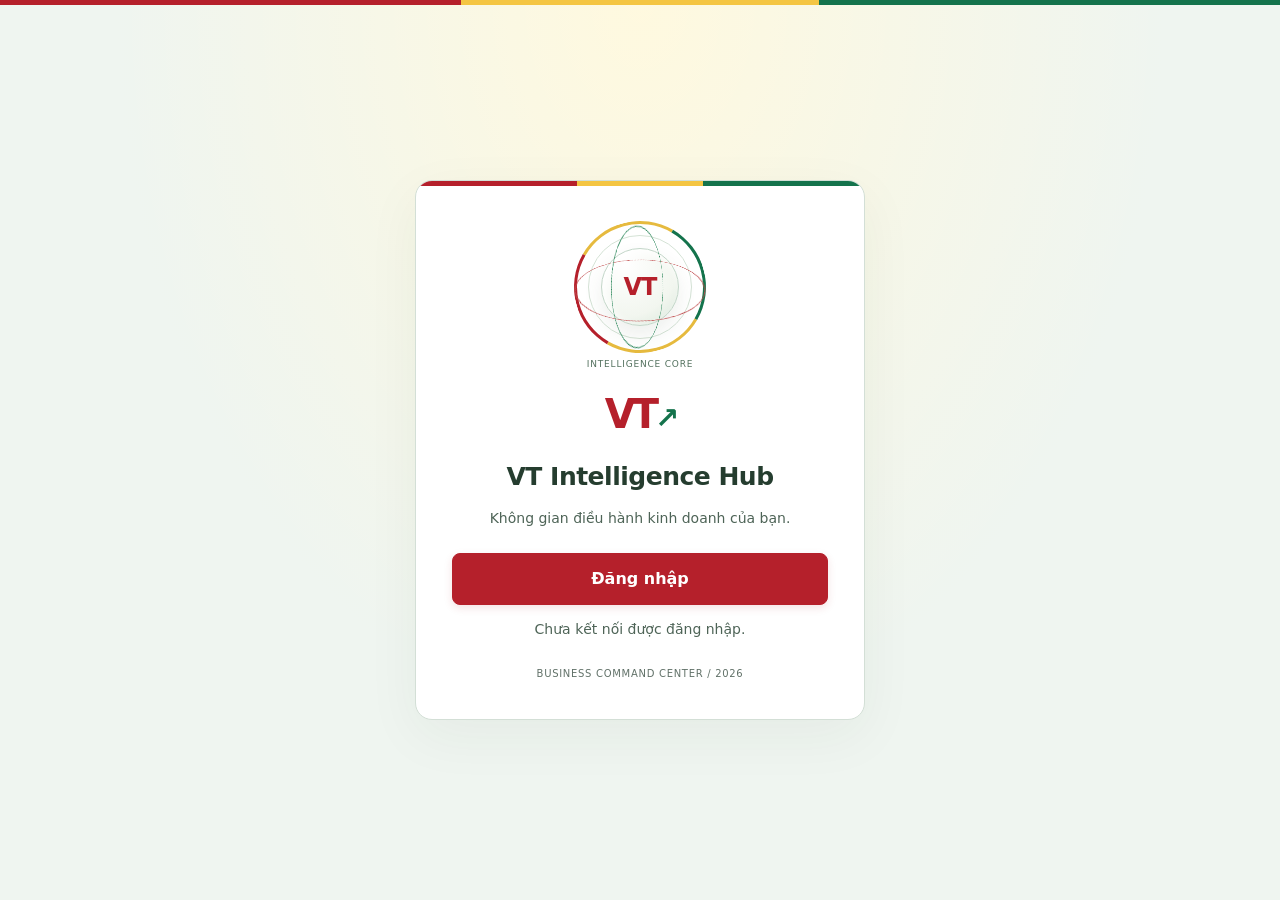
<file: index.html>
<!doctype html>
<html lang="vi">
<head>
<script src="entry.js?v=hub3-1"></script>
<meta charset="utf-8">
<meta name="viewport" content="width=device-width,initial-scale=1">
<title>Việt Tuấn · Theo dõi quà tặng và du lịch</title>

<style>
:root{
  font-family:Inter,"Segoe UI",Arial,sans-serif;
  color:#213329;
  background:#f5f6f2;
  font-size:14px
}
*{box-sizing:border-box}
body{margin:0}
button,input,select{font:inherit}
button{
  cursor:pointer;
  border:1px solid #d8e0d8;
  background:white;
  color:#344d3d;
  padding:11px 16px;
  border-radius:9px
}
button:hover{background:#edf2ea}
button:disabled{opacity:.5;cursor:wait}
.primary{background:#285940;border-color:#285940;color:#fff}
.primary:hover{background:#1a422d}

header{
  background:#fff;
  border-bottom:1px solid #e0e5dd;
  padding:22px max(24px,calc((100% - 1200px)/2));
  display:flex;
  align-items:center;
  justify-content:space-between;
  gap:16px
}
.brand{
  display:flex;
  align-items:center;
  gap:12px;
  font-weight:800;
  letter-spacing:1px
}
.monogram{
  background:#285940;
  color:white;
  border-radius:10px;
  padding:13px;
  font-size:20px
}
.sub{
  font-size:11px;
  color:#7f8b7d;
  letter-spacing:.8px;
  font-weight:500;
  margin-top:4px
}
.actions{display:flex;gap:8px;flex-wrap:wrap}
main{max-width:1248px;margin:auto;padding:28px 24px}
h1{
  font-size:36px;
  letter-spacing:-1.3px;
  font-weight:700;
  margin:15px 0
}
h2{font-size:18px;margin:0 0 14px}
p{line-height:1.7}
.hero{
  background:#e9efdf;
  border:1px solid #dbe5cf;
  border-radius:18px;
  padding:32px 36px;
  display:flex;
  justify-content:space-between;
  align-items:center
}
.eyebrow{
  color:#688156;
  font-weight:700;
  font-size:11px;
  letter-spacing:1.8px
}
.hero p{color:#73816b;margin:0}
.date{font:76px Georgia,serif;color:#48633d;line-height:1}
.date small{
  display:block;
  font:12px "Segoe UI";
  letter-spacing:2px;
  margin-top:14px;
  text-align:right
}
.stats{
  display:grid;
  grid-template-columns:repeat(4,1fr);
  gap:16px;
  margin:23px 0
}
.stat{
  border:1px solid #e2e6df;
  background:white;
  border-radius:13px;
  padding:22px
}
.stat span{color:#84907f;font-size:12px}
.stat strong{display:block;font-size:27px;margin:13px 0}
.note{
  background:#fff8e9;
  border:1px solid #eee1bd;
  color:#90763b;
  border-radius:10px;
  padding:13px 17px;
  font-size:12px;
  line-height:1.7;
  margin:18px 0
}
.toolbar{
  display:flex;
  gap:10px;
  align-items:center;
  margin:24px 0 18px;
  flex-wrap:wrap
}
input,select{
  border:1px solid #d7dfd3;
  background:white;
  border-radius:8px;
  padding:11px;
  color:#344d3d
}
input[type=search]{flex:1;min-width:180px}
.tour-panel{background:#fff;border:1px solid #dfe6d8;border-radius:15px;padding:23px;margin:22px 0}.tour-panel h2{margin-bottom:8px}.tour-grid{display:grid;grid-template-columns:repeat(2,minmax(0,1fr));gap:12px;margin-top:13px}.tour-box{background:#f4f8f1;border-radius:11px;padding:14px}.tour-box b{display:block;margin:7px 0}.tour-detail{margin-top:18px;padding-top:14px;border-top:1px solid #edf0e7}.tour-detail strong{color:#285940}.tour-meter{height:8px;border-radius:20px;background:#e7eee4;overflow:hidden;margin:8px 0}.tour-meter div{height:100%;background:#3c7754}.tour-small{font-size:12px;color:#677866;line-height:1.6}@media(max-width:650px){.tour-grid{grid-template-columns:1fr}}
.cards{
  display:grid;
  grid-template-columns:repeat(3,minmax(0,1fr));
  gap:18px
}
.card{
  background:white;
  border:1px solid #e0e6da;
  border-radius:15px;
  padding:24px;
  animation:appear .4s ease
}
.card.vip{
  border-color:#dbc68b;
  background:linear-gradient(140deg,#fffdf7,#fff)
}
.row{
  display:flex;
  justify-content:space-between;
  align-items:center;
  gap:12px
}
.name{font-weight:700;font-size:16px;line-height:1.5}
.badge{
  display:inline-block;
  background:#edf2e9;
  color:#607653;
  font-size:10px;
  letter-spacing:.4px;
  padding:5px 9px;
  border-radius:6px;
  white-space:nowrap
}
.vip .badge{background:#f6edcf;color:#a27d27}
.money{
  font-size:28px;
  font-weight:700;
  letter-spacing:-.7px;
  margin:24px 0 5px;
  font-variant-numeric:tabular-nums
}
.muted{color:#8a9484;font-size:12px}
.track{
  height:12px;
  background:#eef2e9;
  border-radius:30px;
  overflow:hidden;
  margin:13px 0;
  position:relative
}
.fill{
  height:100%;
  width:0;
  min-width:0;
  background:linear-gradient(90deg,#6e9958,#2d6545);
  border-radius:30px;
  transition:width 1.1s cubic-bezier(.18,.75,.25,1);
  position:relative;
  overflow:hidden
}
.vip .fill{background:linear-gradient(90deg,#d5b464,#b68d37)}
.fill:after{
  content:"";
  position:absolute;
  inset:0;
  width:50%;
  background:linear-gradient(90deg,transparent,#ffffff50,transparent);
  animation:shine 2.4s linear infinite
}
.next{font-size:12px;line-height:1.7;color:#697a5d;min-height:42px}
.milestones{
  margin:18px 0 0;
  border-top:1px solid #edf0e7;
  padding-top:12px
}
.milestone{
  display:flex;
  gap:8px;
  align-items:flex-start;
  font-size:11px;
  color:#929b8b;
  padding:7px 0;
  line-height:1.5
}
.dot{
  width:14px;
  height:14px;
  border:1px solid #d7dfcf;
  border-radius:50%;
  flex-shrink:0;
  margin-top:2px;
  text-align:center;
  font-size:9px
}
.milestone.met{color:#3c7148}
.met .dot{background:#4a7e50;border-color:#4a7e50;color:white}
.empty{
  grid-column:1/-1;
  padding:70px 25px;
  text-align:center;
  border:1px dashed #cfdac4;
  border-radius:15px;
  color:#7b8a6f
}
.empty h2{color:#45603b}
details{
  background:white;
  border:1px solid #e1e6db;
  border-radius:12px;
  padding:20px;
  margin-top:23px
}
summary{cursor:pointer;font-weight:600}
details p{color:#7b886f;font-size:12px}
.tablewrap{overflow:auto;margin-top:15px}
table{width:100%;border-collapse:collapse;text-align:left;font-size:12px}
td,th{padding:12px;border-bottom:1px solid #edf0e7;vertical-align:top}
th{color:#7d8e72;white-space:nowrap}
td small{display:block;margin-top:5px;color:#95a18c}
td button{font-size:11px;padding:5px 9px}
dialog{
  border:1px solid #dbe2d3;
  border-radius:16px;
  padding:28px;
  max-width:650px;
  width:calc(100% - 32px);
  max-height:90vh
}
dialog::backdrop{background:#1b302866;backdrop-filter:blur(3px)}
.form{
  display:grid;
  grid-template-columns:1fr 1fr;
  gap:16px;
  margin:22px 0
}
label{display:grid;gap:8px;font-size:12px;color:#778a6c}
.full{grid-column:1/-1}
.check{display:flex;gap:10px;align-items:center}
.check input{width:17px;height:17px}
#message:not(:empty){
  background:#e5efdd;
  padding:13px 18px;
  border-radius:9px;
  margin-bottom:18px;
  color:#446b35
}
#message.error{background:#fbe9e1;color:#9b4b34}
.upload{
  border:1px dashed #c2cfb6;
  border-radius:12px;
  padding:22px;
  background:#f7faf4;
  margin:20px 0
}
.upload input{max-width:100%}
.loader{
  height:5px;
  background:#edf2e7;
  border-radius:6px;
  overflow:hidden;
  margin:14px 0
}
.loader span{
  display:block;
  width:40%;
  height:100%;
  background:#6b9154;
  animation:loading 1s ease-in-out infinite
}
footer{color:#8c9783;font-size:11px;text-align:center;padding:28px}
button:focus-visible,
input:focus-visible,
select:focus-visible,
summary:focus-visible{
  outline:3px solid #b1c198;
  outline-offset:3px
}
[hidden]{display:none!important}
@keyframes shine{from{left:-60%}to{left:120%}}
@keyframes loading{
  from{transform:translateX(-100%)}
  to{transform:translateX(350%)}
}
@keyframes appear{
  from{opacity:0;transform:translateY(8px)}
  to{opacity:1;transform:translateY(0)}
}
@media(max-width:1000px){
  .cards{grid-template-columns:repeat(2,minmax(0,1fr))}
  .stats{grid-template-columns:repeat(2,1fr)}
}
@media(max-width:650px){
  header{align-items:flex-start;flex-direction:column;padding:18px}
  .hero{padding:24px}
  .date{display:none}
  h1{font-size:28px}
  .cards{grid-template-columns:1fr}
  main{padding:20px 16px}
  .stats{gap:10px}
  .stat{padding:17px}
  .stat strong{font-size:22px}
  .form{grid-template-columns:1fr}
  .full{grid-column:1}
  .toolbar button{flex:1}
  .card{padding:22px}
}
@media(prefers-reduced-motion:reduce){
  *,*:after{animation:none!important;transition:none!important}
}

/* Giao diện thu gọn: ưu tiên khu vực theo dõi chính */
header{padding:10px max(16px,calc((100% - 1200px)/2));gap:10px}
.monogram{padding:8px 10px;font-size:15px;border-radius:7px}
.brand{gap:9px;font-size:13px}.sub{font-size:9px;margin-top:2px}
.actions{gap:6px}.actions button{padding:7px 10px;font-size:12px}
main{padding:12px 18px}h1{font-size:22px;letter-spacing:-.5px;margin:4px 0 3px}
.hero{padding:12px 18px;border-radius:11px;min-height:0}
.hero p{font-size:11px;line-height:1.4}.eyebrow{font-size:9px;letter-spacing:1px}
.date{display:none}
.toolbar{margin:10px 0;gap:8px}.toolbar p{margin:2px 0;line-height:1.4}
.toolbar button,.toolbar input,.toolbar select{padding:8px 10px;font-size:12px}
.stats{margin:10px 0;gap:9px}.stat{padding:12px;border-radius:9px}
.stat strong{font-size:19px;margin:5px 0}.stat span{font-size:11px}
.tour-panel{padding:12px 14px;margin:10px 0;border-radius:10px}
.tour-panel h2{font-size:15px;margin-bottom:4px}.tour-panel p{margin:4px 0;line-height:1.4}
.tour-grid{gap:9px;margin-top:8px}.tour-box{padding:9px}.tour-box b{margin:3px 0}
.note{padding:8px 12px;margin:10px 0;font-size:11px;line-height:1.5}
.cards{gap:12px}.card{padding:15px}.money{font-size:22px;margin:12px 0 4px}
@media(max-width:650px){
 header{padding:9px 12px;gap:8px}.actions{width:100%;justify-content:space-between}
 .actions button{padding:7px 8px;font-size:11px}
 main{padding:10px}.hero{padding:12px}.hero h1{font-size:20px}
 .stats{grid-template-columns:repeat(2,minmax(0,1fr));gap:7px}
 .stat{padding:10px}.stat strong{font-size:17px}
 .tour-grid{grid-template-columns:1fr}
}

/* Bố cục gọn, ưu tiên danh sách đại lý */
header{position:relative;padding-top:8px;padding-bottom:8px}
.tools-menu{margin:0;padding:0;border:0;background:transparent}
.tools-menu>summary{font-size:12px;padding:8px 11px;border:1px solid #d8e0d8;border-radius:8px;list-style:none}
.tools-menu>summary::after{content:' ▾'}
.tools-content{position:absolute;right:16px;top:calc(100% + 4px);width:min(460px,calc(100vw - 32px));background:white;border:1px solid #d8e0d8;box-shadow:0 10px 30px #21332922;border-radius:12px;padding:15px;z-index:20}
.tools-content .toolbar{align-items:flex-start;flex-wrap:wrap}.tools-content p{font-size:11px}
.hero{padding:9px 14px}.hero .eyebrow{display:none}.hero h1{font-size:20px}.hero p{font-size:11px}
.program-overview{margin:9px 0;padding:11px 14px;background:#fff;border:1px solid #dce4d7;border-radius:10px}
.program-overview>summary{font-size:12px}.program-overview>h2{font-size:15px}
.dealer-toolbar{display:flex;flex-wrap:wrap}.dealer-toolbar input{flex:1;min-width:170px}
.cards{display:grid;grid-template-columns:1fr;gap:8px}
details.dealer-card{padding:0;margin:0;border-radius:10px;overflow:hidden;background:white}
.dealer-summary{display:flex;align-items:center;gap:12px;padding:13px 16px;list-style:none;cursor:pointer}
.dealer-summary::-webkit-details-marker{display:none}
.dealer-number{display:grid;place-items:center;flex:none;width:29px;height:29px;border-radius:8px;background:#eaf0e4;color:#48633d;font-size:12px}
.dealer-heading{flex:1;min-width:0}.dealer-heading>b{font-size:14px}.dealer-totals{display:block;font-size:11px;color:#778a6c;font-weight:400;line-height:1.7;margin-top:3px}
.dealer-toggle{font-size:11px;color:#48633d;white-space:nowrap;padding:6px 9px;background:#f1f5ed;border-radius:6px}
.dealer-toggle:after{content:'Mở rộng ＋'}.dealer-card[open]>.dealer-summary .dealer-toggle:after{content:'Rút gọn −'}
.dealer-card[open]>.dealer-summary{border-bottom:1px solid #e4eadd;background:#f8faf5}
.dealer-body{padding:16px;display:grid;grid-template-columns:repeat(3,minmax(0,1fr));gap:0 20px}
.dealer-body>.row:first-child{grid-column:1/-1;margin-bottom:8px}
.dealer-body>h3,.dealer-body>.money,.dealer-body>.muted,.dealer-body>.track,.dealer-body>.next,.dealer-body>.milestones{grid-column:1}
.dealer-body>.tour-detail{grid-column:2;grid-row:2/9;margin-top:0}
.dealer-body>.tour-detail:last-child{grid-column:3}
.dealer-body h3{font-size:13px;margin:6px 0}
@media(max-width:750px){.dealer-body{display:block}.dealer-body>.tour-detail{margin-top:16px}.dealer-summary{padding:11px;gap:8px}.dealer-totals{font-size:10px}.dealer-toggle{font-size:10px;padding:5px}.tools-content{right:10px}header{flex-direction:row;align-items:center}.sub{display:none}}
</style>
</head>

<body>
<section aria-label="VT Intelligence Hub" style="background:linear-gradient(110deg,#10283f,#21695f);color:white;padding:24px max(24px,calc((100% - 1200px)/2));display:flex;gap:18px;align-items:center;justify-content:space-between;flex-wrap:wrap"><div><div style="font-size:11px;letter-spacing:2px;color:#8de1cb">VIỆT TUẤN · BUSINESS INTELLIGENCE</div><h2 style="margin:8px 0;font-size:25px">VT Intelligence Hub</h2><p style="margin:0;color:#bfd6dd">Không gian điều hành doanh số, đại lý và thị trường · Bản demo giao diện</p></div><a href="./hub.html" style="display:inline-block;padding:14px 22px;border-radius:10px;background:#74e3bf;color:#10283f;text-decoration:none;font-weight:800">Mở trung tâm điều hành →</a></section>
<header>
  <div class="brand">
    <div class="monogram">VT</div>
    <div>
      VIỆT TUẤN
      <div class="sub">QUÀ TẶNG & DU LỊCH ĐẠI LÝ</div>
    </div>
  </div>
  <details class="tools-menu"><summary>Công cụ & nguồn dữ liệu</summary><div class="tools-content"><div class="actions">
    <button id="backup">Sao lưu</button>
    <button id="csv">Xuất báo cáo</button>
    <button id="open-import">Nhập Excel</button>
    <button class="primary" id="open-google">Nguồn dữ liệu</button>
  </div>  <div class="toolbar">
    <div>
      <b>Nguồn đơn hàng: Nguồn dữ liệu</b>
      <p id="source-status" class="muted">
        Chưa cập nhật nguồn trực tuyến trên trình duyệt này.
      </p>
    </div>
    <button id="sync-google">Cập nhật từ Nguồn dữ liệu</button>
  </div>

</div></details>
</header>

<main>
  <div id="message" role="status" aria-live="polite"></div>

  <div class="hero">
    <div>
      <div class="eyebrow">QUẢN LÝ TIẾN ĐỘ DOANH SỐ</div>
      <h1>Quà tặng & du lịch đại lý</h1>
      <p>3 chương trình riêng: Quà tặng · Du lịch Hương Anh · Du lịch Sharp</p>
    </div>
  </div>

  <details class="program-overview"><summary>3 chương trình · Điều kiện & tổng quan doanh số</summary><h2 style="margin-top:18px">1. Quà tặng · 22–31/10/2026</h2><p class="muted">Doanh số đủ điều kiện, gồm VAT 8%. Doanh số Sharp vẫn được cộng quà trong kỳ.</p><div class="stats" id="stats"></div>

  <section class="tour-panel" aria-label="Chương trình du lịch">
    <h2>2. Du lịch Hương Anh · 23/10/2026 – 23/01/2027</h2>
    <p class="muted">Măng Đen: từ 1,2 tỷ · Mộc Châu: từ 700 triệu · Từ 500 triệu đến dưới 700 triệu: tủ lạnh Electrolux nhỏ. Sáu đại lý có mức áp riêng theo bảng chỉ tiêu.</p>
    <p class="tour-small">Mỗi đại lý nhận tối đa một tour cao nhất. Cộng toàn bộ doanh số hợp lệ trong kỳ, trừ sản phẩm hãng Daikin; bao gồm Sharp và đơn thuộc chương trình quà. Doanh số tour Hương Anh giữ cách tính gồm VAT 8% của app gốc. Gói bày mẫu SSUB, KSUB, Basic Panasonic vẫn được tính doanh số du lịch.</p>
    <div id="tour-stats" class="tour-grid"></div>
  </section>

  <section class="tour-panel" aria-label="Chương trình du lịch Sharp" style="border-color:#d49d9d;background:#fff6f4">
    <h2>3. Du lịch Sharp · 01/10–31/12/2026</h2>
    <p><b>Mục tiêu: 250.000.000 ₫ chưa VAT</b> · Toàn bộ sản phẩm hãng Sharp; hiển thị cho mọi đại lý.</p>
    <p class="muted">Hướng dẫn theo tháng: T10 80 triệu · T11 80 triệu · T12 90 triệu (chưa VAT). Xét tổng 250 triệu; các mức tháng chỉ để theo dõi.</p>
    <p>Thưởng 1 chuyến Đà Nẵng do Sharp Việt Nam tổ chức · Tối đa 1 suất/đại lý · Hạn đăng ký 31/10/2026.</p>
    <p class="tour-small">Tiền nguồn đã xác nhận gồm VAT 8% được chia 1,08; chỉ làm tròn khi hiển thị. Đạt doanh số cần được đối chiếu đăng ký và xác nhận thưởng. Dòng chưa xác định hãng Sharp chưa được tính. Việc tham gia chương trình do người dùng đối chiếu riêng.</p>
    <div id="sharp-stats" class="tour-grid"></div>
  </section>
  <div class="note">
    <b>Khách S‑VIP: Hùng Thanh và Tuấn Ngoan.</b>
    Chương trình quà tặng 22–31/10 KHÔNG tính doanh số gói bày mẫu SSUB, KSUB, Basic Panasonic; chương trình du lịch VẪN tính.
    Các khách khác áp dụng mốc khách hàng.
    Điều kiện một đơn/ngày chỉ để nhắc:
    khách hàng 75.600.000₫, S‑VIP 108.000.000₫,
    quà nồi cơm Sharp KS-181TJV;
    không tính mốc này trong thanh cộng dồn.
  </div>

  </details>
  <div class="toolbar dealer-toolbar">
    <input
      type="search"
      id="search"
      placeholder="Tìm tên khách hàng…"
      aria-label="Tìm khách"
    >
    <select id="group" aria-label="Nhóm khách">
      <option value="all">Tất cả khách</option>
      <option value="regular">Khách hàng</option>
      <option value="svip">S-VIP</option>
      <option value="met">Đã đạt mốc</option>
    </select>
    <select id="sort" aria-label="Sắp xếp">
      <option value="sales">Doanh số cao nhất</option>
      <option value="next">Gần đạt mốc tiếp theo</option>
      <option value="name">Tên khách A–Z</option>
    </select>
    <button id="add" class="primary">+ Bổ sung doanh số</button>
    <button id="toggle-dealers" aria-expanded="false">Mở rộng tất cả</button>
  </div>

  <div id="cards" class="cards"></div>

  <details>
    <summary>Chi tiết dữ liệu & điều chỉnh</summary>
    <p>
      Dòng trong kỳ, xác nhận đã gồm VAT 8% mới cộng vào doanh số.
      Điều hòa Daikin bị loại theo quy tắc sẵn có. Quà tặng loại thêm gói bày mẫu SSUB, KSUB và Basic Panasonic; du lịch vẫn tính các gói này.
      Dữ liệu chưa rõ sản phẩm/VAT cần được xác nhận.
      Hủy dòng cũ trước khi nhập lại giao dịch đã sửa.
    </p>
    <div id="quality"></div>
    <div class="toolbar">
      <input
        id="line-search"
        type="search"
        placeholder="Tìm khách hoặc sản phẩm trong dữ liệu…"
        aria-label="Tìm dòng"
      >
      <select id="line-period" aria-label="Kỳ dữ liệu">
        <option value="campaign">Trong kỳ quà tặng</option>
        <option value="travel">Trong kỳ du lịch Hương Anh</option><option value="sharp">Trong kỳ du lịch Sharp</option>
        <option value="all">Tất cả ngày</option>
      </select>
    </div>
    <div id="lines" class="tablewrap"></div>
    <div id="pager" class="row"></div>
  </details>

  <details>
    <summary>Mốc thưởng cộng dồn theo hai poster</summary>
    <div id="rules" class="tablewrap"></div>
    <p>
      Các mốc hiển thị là điều kiện đạt, không xác nhận quà được cộng dồn.
      Nguồn: hai poster khách hàng và S-VIP.
      Tiền đã gồm VAT 8%.
      Không tính doanh số điều hòa Daikin và gói bày mẫu SSUB, KSUB, Basic Panasonic trong chương trình quà tặng.
      File Tồn - Giá.xlsx ban đầu chưa có đơn trong kỳ 22–31/10,
      nên nhập file gốc sẽ chưa phát sinh doanh số kỳ này.
    </p>
  </details>

  <details>
    <summary>Lưu dữ liệu & phục hồi</summary>
    <p>
      Ứng dụng HTML chạy ngay trên GitHub Pages,
      không cần máy chủ hay tài khoản.
      Dữ liệu nằm trong trình duyệt này,
      không tự đồng bộ giữa máy/điện thoại.
      Sao lưu JSON thường xuyên.
      Không đưa Excel hoặc bản sao lưu chứa dữ liệu khách
      lên repository công khai.
    </p>
    <label>
      Phục hồi từ bản sao lưu JSON
      <input type="file" id="restore-file" accept=".json">
    </label>
    <p>
      Phục hồi ghép với dữ liệu hiện có theo mã dòng,
      giữ bản hiện có nếu trùng mã.
    </p>
    <button id="restore">Nhập bản sao lưu</button>
  </details>
</main>

<footer>
  VIỆT TUẤN · 22–31/10/2026 · Dữ liệu lưu riêng trên trình duyệt của bạn
</footer>

<dialog id="entry">
  <h2>Bổ sung doanh số khách hàng</h2>
  <p class="muted">
    Nhập thành tiền thực tế của một sản phẩm
    hoặc phần doanh số đã đối soát.
    Không nhập trùng các giao dịch đã có trong Excel.
  </p>
  <form id="entry-form">
    <div class="form">
      <label class="full">
        Tên khách hàng
        <input
          name="customer"
          list="customer-names"
          required
          placeholder="VD: Điện Máy Hùng Thanh HY"
        >
        <datalist id="customer-names"></datalist>
      </label>
      <label>
        Ngày ghi nhận
        <input type="date" name="date" value="2026-10-23" min="2026-10-01" max="2027-01-23" required>
      </label>
      <label>
        Thành tiền (VND)
        <input
          type="number"
          name="amount"
          min="1"
          max="9000000000000"
          step="1"
          required
        >
      </label>
      <label class="full">
        Sản phẩm / ghi chú đối soát
        <input
          name="product"
          required
          placeholder="VD: Máy giặt Panasonic hoặc doanh số đã đối soát"
        >
      </label>
      <label>
        Hãng (nếu có)
        <input name="brand">
      </label>
      <label>
        Loại doanh số
        <select name="classification">
          <option value="auto">Tự nhận diện sản phẩm</option>
          <option value="include">
            Đã đối soát, không gồm điều hòa Daikin
          </option>
          <option value="review">Chưa rõ, chờ đối soát</option>
        </select>
      </label>
      <label class="full check">
        <input type="checkbox" name="vat">
        Xác nhận số tiền đã gồm VAT 8%
      </label>
    </div>
    <div class="actions">
      <button type="button" data-close="entry">Đóng</button>
      <button class="primary">Lưu doanh số</button>
    </div>
  </form>
</dialog>

<dialog id="import-dialog">
  <h2>Nhập Excel bán hàng</h2>
  <p class="muted">
    Đọc sheet Đơn hàng và Danh sách khách theo cấu trúc Tồn - Giá.xlsx.
    Không lấy tồn kho nhân giá làm doanh số.
  </p>
  <div class="upload">
    <label>
      Chọn file .xlsx (tối đa 12 MB)
      <input type="file" id="excel" accept=".xlsx">
    </label>
  </div>
  <div class="form">
    <label>
      Cột thành tiền
      <select id="amount-column">
        <option>Tổng tiền</option>
        <option>Giá trị đã trừ chiết khấu</option>
        <option>Giá trị</option>
      </select>
    </label>
    <label class="check">
      <input type="checkbox" id="excel-vat">
      Xác nhận tiền đã gồm VAT 8%
    </label>
  </div>
  <div id="busy" hidden>
    <div class="loader"><span></span></div>
    <p class="muted">Đang đọc và kiểm tra dữ liệu…</p>
  </div>
  <div id="preview"></div>
  <div class="actions">
    <button data-close="import-dialog">Đóng</button>
    <button id="inspect">Kiểm tra tệp</button>
    <button id="commit" class="primary" hidden>Xác nhận nhập</button>
  </div>
</dialog>

<dialog id="google-dialog">
  <h2>Kết nối nguồn đơn hàng</h2>
  <p>Tab <b>Đơn hàng</b> · Tệp <b>Tồn - Giá</b></p>
  <p>
    <a
      id="google-source-link"
      target="_blank"
      rel="noopener noreferrer"
    >Mở bảng nguồn Nguồn dữ liệu ↗</a>
  </p>
  <p class="muted">
    Đọc Số, Ngày, Đối tượng, Nội dung, Tổng tiền và Hãng.
    Không chỉnh sửa bảng nguồn.
    Các lần cập nhật thay thế dữ liệu Google trước đó,
    giữ riêng doanh số bổ sung thủ công.
  </p>
  <label class="check">
    <input type="checkbox" id="google-vat">
    Tôi xác nhận cột Tổng tiền đã gồm VAT 8%
  </label>
  <p class="muted">
    Nếu chưa xác nhận, dữ liệu vẫn được tải nhưng chưa cộng vào tiến độ.
    Có thể xác nhận từng dòng sau.
  </p>
  <label class="check">
    <input type="checkbox" id="google-auto">
    Tự cập nhật mỗi 5 phút khi đang mở trang
  </label>
  <div id="google-busy" hidden>
    <div class="loader"><span></span></div>
    <p>Đang đọc Nguồn dữ liệu…</p>
  </div>
  <div id="google-preview"></div>
  <p class="note">
    Lần kết nối đầu bỏ qua dòng Excel trùng hoàn toàn.
    Nếu đã nhập Excel có giao dịch cũ nay bị sửa trên Sheets,
    hãy hủy dòng Excel cũ để tránh cộng hai lần.
    Doanh số nhập tay không tự đối chiếu trùng với Sheets.
  </p>
  <div class="actions">
    <button data-close="google-dialog">Đóng</button>
    <button id="google-check">Đọc & kiểm tra nguồn</button>
    <button id="google-commit" class="primary" hidden>
      Lưu & kết nối nguồn
    </button>
  </div>
</dialog>

<script>
"use strict";

const KEY = "vt-sales-oct-2026-v2";
const START = "2026-10-22";
const END = "2026-10-31";
const TOUR_START = "2026-10-23";
const TOUR_END = "2027-01-23";
const SHARP_START = "2026-10-01", SHARP_END = "2026-12-31", SHARP_TARGET = 250000000;
const SHARP_MONTHS = {"2026-10":80000000,"2026-11":80000000,"2026-12":90000000};
const TOUR_DEFAULT = {mangDen:1200000000, north:700000000};
// Các mức ở cột H/I của bảng Chỉ tiêu doanh số du lịch, đơn vị gốc: triệu đồng.
const TOUR_CUSTOM = [
  {key:"hung thanh", mangDen:1514680553.1, north:1281652775.7},
  {key:"hoang kien", mangDen:1330406134.2, north:1125728267.4},
  {key:"chuyen quyen", mangDen:null, north:1144779808.9},
  {key:"duc thuy", mangDen:1642676631.7, north:1389957149.9},
  {key:"tuan ngoan", mangDen:3260797699.9, north:2759136515.3},
  {key:"tuyen quang", mangDen:null, north:714625645.5}
];

const GOOGLE_ID = "";
const GOOGLE_GID = "";
const GOOGLE_SOURCE = GOOGLE_ID + ":" + GOOGLE_GID;
const GOOGLE_URL =
  "https://docs.google.com/spreadsheets/d/" +
  GOOGLE_ID +
  "/edit?gid=" +
  GOOGLE_GID +
  "#gid=" +
  GOOGLE_GID;

const $ = selector => document.querySelector(selector);

const esc = value => String(value ?? "").replace(
  /[&<>"']/g,
  char => ({
    "&": "&amp;",
    "<": "&lt;",
    ">": "&gt;",
    '"': "&quot;",
    "'": "&#39;"
  }[char])
);

const norm = value => String(value ?? "")
  .normalize("NFD")
  .replace(/[\u0300-\u036f]/g, "")
  .replace(/đ/g, "d")
  .replace(/Đ/g, "D")
  .toLowerCase()
  .trim()
  .replace(/\s+/g, " ");

const money = value =>
  new Intl.NumberFormat("vi-VN").format(value) + " ₫";

const RULES = {
  regular: [
    [216000000, "Lò vi sóng Electrolux"],
    [432000000, "Máy giặt Toshiba AW-M905BV (MK)"],
    [540000000, "Máy giặt Panasonic NA-F90S10BRV"],
    [756000000, "Máy sấy Electrolux EDV904H3WC"],
    [1080000000, "Điều hòa Daikin FTF50XV1V/RF50XV1V"]
  ],
  svip: [
    [324000000, "Lò vi sóng Electrolux"],
    [594000000, "Máy giặt Toshiba AW-M905BV (MK)"],
    [756000000, "Máy giặt Panasonic NA-F90S10BRV"],
    [1080000000, "Máy giặt Electrolux EWF1024D3SC"]
  ]
};

let data = {
  version: 2,
  customers: [],
  lines: [],
  imports: []
};

const expandedDealers = new Set();
document.addEventListener("toggle", event => {
  const card = event.target;
  if (!card.matches?.(".dealer-card")) return;
  if(card.open) expandedDealers.add(card.dataset.dealer); else expandedDealers.delete(card.dataset.dealer);
  updateDealerToggle();
}, true);
function updateDealerToggle() {
  const cards = [...document.querySelectorAll('.dealer-card')];
  const allOpen = cards.length > 0 && cards.every(card=>card.open);
  $("#toggle-dealers").textContent = allOpen ? "Rút gọn tất cả" : "Mở rộng tất cả";
  $("#toggle-dealers").setAttribute("aria-expanded", String(allOpen));
}
$("#toggle-dealers").onclick = () => {
  const cards = [...document.querySelectorAll('.dealer-card')];
  const open = !cards.every(card=>card.open);
  cards.forEach(card=>{card.open=open; if(open)expandedDealers.add(card.dataset.dealer);else expandedDealers.delete(card.dataset.dealer);});
  updateDealerToggle();
};
let pending = null;
let linePage = 0;
let googlePending = null;
let syncBusy = false;

try {
  const saved = JSON.parse(localStorage.getItem(KEY) || "null");
  if (saved) data = validate(saved);
} catch (error) {
  notify(
    "Không đọc được dữ liệu đã lưu. Hãy phục hồi bản sao lưu; " +
    "dữ liệu cũ chưa bị ghi đè.",
    true
  );
}

function notify(text, error = false) {
  $("#message").textContent = text;
  $("#message").className = error ? "error" : "";
}

function validate(saved) {
  if (
    saved?.version !== 2 ||
    !Array.isArray(saved.customers) ||
    !Array.isArray(saved.lines) ||
    !Array.isArray(saved.imports) ||
    saved.lines.length > 100000
  ) {
    throw Error("Bản sao lưu không đúng định dạng v2.");
  }

  for (const customer of saved.customers) {
    if (typeof customer !== "string" || !customer.trim()) {
      throw Error("Tên khách không hợp lệ.");
    }
  }

  for (const line of saved.lines) {
    if (
      !line ||
      typeof line.id !== "string" ||
      typeof line.customer !== "string" ||
      !line.customer.trim() ||
      !Number.isSafeInteger(line.amount) ||
      typeof line.product !== "string" ||
      typeof line.brand !== "string" ||
      !["auto", "include", "review"].includes(line.classification) ||
      typeof line.vat !== "boolean" ||
      typeof line.cancelled !== "boolean" ||
      !validDate(line.date)
    ) {
      throw Error("Dòng sao lưu không hợp lệ.");
    }
  }

  if (
    new Set(saved.lines.map(line => line.id)).size !==
    saved.lines.length
  ) {
    throw Error("Bản sao lưu có mã dòng trùng.");
  }

  return saved;
}

function persist(next) {
  localStorage.setItem(KEY, JSON.stringify(next));
  data = next;
  render();
}

function tier(name) {
  return /(^|\s)(hung thanh|tuan ngoan)(\s|$)/.test(norm(name))
    ? "svip"
    : "regular";
}

function customerKey(name) {
  const match = norm(name).match(
    /(^|\s)(hung thanh|tuan ngoan)(\s|$)/
  );
  return match ? "svip:" + match[2] : norm(name);
}

function isDisplayPackage(line) {
  const product = norm(line.product);
  // Nhận diện cả tên gói rút gọn khi được ghi trong cột Nội dung.
  return /\bssub\b|\bksub\b|\bbasic[ -]*panasonic\b|\bpanasonic[ -]*basic\b/.test(product) || (/\bbasic\b/.test(product) && norm(line.brand).includes("panasonic") && /goi|bay mau|trung bay/.test(product));
}

function decision(line) {
  const text = norm(line.product + " " + line.brand);

  if (
    text.includes("daikin") &&
    /dieu hoa|dan lanh|dan nong|may lanh/.test(text)
  ) {
    return "exclude";
  }

  if (line.classification === "review") return "review";
  if (line.classification === "include") return "include";

  if (text.includes("daikin") || !norm(line.product)) {
    return "review";
  }

  return "include";
}

const inPeriod = line =>
  line.date >= START && line.date <= END;

const inTourPeriod = line => line.date >= TOUR_START && line.date <= TOUR_END;
const baseEligible = line => !line.cancelled && line.vat && decision(line) === "include";
const eligible = line => baseEligible(line) && inPeriod(line) && !isDisplayPackage(line);
const inSharpPeriod = line => line.date >= SHARP_START && line.date <= SHARP_END;
function isSharpProduct(line) {
  return /\bsharp\b/.test(norm(line.brand) || norm(line.product));
}
const sharpAssigned = line => inSharpPeriod(line) && isSharpProduct(line);
// Tour độc lập với phân loại/gói quà; giữ kiểm tra hủy, VAT và sản phẩm.
const tourBaseEligible = line => !line.cancelled && line.vat && !!norm(line.product);
const isDaikinProduct = line => /\bdaikin\b/.test(norm(line.brand) || norm(line.product));
const eligibleSharp = line => tourBaseEligible(line) && sharpAssigned(line);
const eligibleTour = line => tourBaseEligible(line) && inTourPeriod(line) && !isDaikinProduct(line);
const sharpNet = line => line.amount * 100 / 108;
const sharpStatus = total => total >= SHARP_TARGET ? "Đạt doanh số 1 chuyến Đà Nẵng — cần đối chiếu đăng ký" : "Chưa đạt doanh số Sharp";
function sharpLineStatus(line) {
  if(line.cancelled) return "Đã hủy";
  if(!inSharpPeriod(line)) return "Ngoài kỳ Sharp";
  if(!isSharpProduct(line)) return "Chưa xác định hãng Sharp";
  if(!line.vat) return "Chờ VAT";
  if(!norm(line.product)) return "Thiếu sản phẩm";
  return "Được cộng: " + money(sharpNet(line)) + " chưa VAT";
}

function tourRules(name) {
  const found = TOUR_CUSTOM.find(row =>
    new RegExp("(^| )" + row.key + "( |$)").test(norm(name))
  );
  return found || TOUR_DEFAULT;
}

function travelStatus(total, rules) {
  if (rules.mangDen != null && total >= rules.mangDen) return "Đạt tour Măng Đen";
  if (total >= rules.north) return "Đạt tour Mộc Châu";
  if (total >= 500000000 && !rules.key) return "Đạt quà tủ lạnh Electrolux nhỏ";
  return "Chưa đạt tour";
}

function customers() {
  const map = new Map();

  const names = [
    ...data.customers,
    ...data.lines.map(line => line.customer)
  ];

  for (const name of names) {
    const key = customerKey(name);
    if (name.trim() && !map.has(key)) {
      map.set(key, {
        name,
        tier: tier(name),
        total: 0,
        count: 0,
        tourTotal: 0,
        tourCount: 0,
        sharpTotal: 0, sharpMonths: {"2026-10":0,"2026-11":0,"2026-12":0}
      });
    }
  }

  for (const line of data.lines) {
    const customer = map.get(customerKey(line.customer));
    if (eligible(line)) {customer.total += line.amount; customer.count++;}
    if (eligibleTour(line)) {customer.tourTotal += line.amount; customer.tourCount++;}
    if (eligibleSharp(line)) {customer.sharpTotal += sharpNet(line); customer.sharpMonths[line.date.slice(0,7)] += sharpNet(line);}
  }

  return [...map.values()].map(customer => ({
    ...customer,
    tourRule: tourRules(customer.name),
    met: RULES[customer.tier].filter(
      ([threshold]) => customer.total >= threshold
    ),
    next: RULES[customer.tier].find(
      ([threshold]) => customer.total < threshold
    )
  }));
}

function render() {
  const all = customers();
  const total = data.lines
    .filter(eligible)
    .reduce((sum, line) => sum + line.amount, 0);

  const active = all.filter(customer => customer.count > 0);
  const tourActive = all.filter(customer => customer.tourCount > 0);
  const tourWinners = all.filter(customer => travelStatus(customer.tourTotal, customer.tourRule).startsWith("Đạt tour"));
  $("#tour-stats").innerHTML =
    `<div class="tour-box"><span class="muted">Doanh số du lịch hợp lệ</span><b>${money(all.reduce((sum,c)=>sum+c.tourTotal,0))}</b><span class="tour-small">${tourActive.length} đại lý có doanh số trong kỳ</span></div>` +
    `<div class="tour-box"><span class="muted">Đại lý đạt tour</span><b>${tourWinners.length}</b><span class="tour-small">Tính theo mức riêng / mức chung, mỗi đại lý một tour cao nhất</span></div>`;
  $("#sharp-stats").innerHTML = '<div class="tour-box">Doanh số Sharp chưa VAT<b>' + money(all.reduce((s,c)=>s+c.sharpTotal,0)) + '</b></div><div class="tour-box">Đại lý đạt doanh số<b>' + all.filter(c=>c.sharpTotal>=SHARP_TARGET).length + '</b><span class="tour-small">Cần đối chiếu đăng ký đúng hạn</span></div>';
  const met = all.filter(customer => customer.met.length > 0);

  $("#source-status").textContent = data.googleState
    ? "Cập nhật " +
      new Date(data.googleState.time).toLocaleString("vi-VN") +
      " · " +
      data.googleState.rows +
      " dòng · " +
      (
        data.googleState.auto
          ? "Tự cập nhật mỗi 5 phút"
          : "Cập nhật thủ công"
      )
    : "Chưa cập nhật nguồn trực tuyến trên trình duyệt này.";

  const stats = [
    [
      "Doanh số cộng dồn",
      money(total),
      "Đủ điều kiện trong kỳ"
    ],
    [
      "Khách có doanh số",
      active.length,
      all.length + " khách trong danh sách"
    ],
    [
      "Khách đã đạt mốc",
      met.length,
      "Mốc cộng dồn theo nhóm"
    ],
    [
      "Khách S-VIP",
      all.filter(customer => customer.tier === "svip").length,
      "Hùng Thanh · Tuấn Ngoan"
    ]
  ];

  $("#stats").innerHTML = stats.map(([label, value, description]) =>
    '<div class="stat">' +
      "<span>" + label + "</span>" +
      "<strong>" + value + "</strong>" +
      "<span>" + description + "</span>" +
    "</div>"
  ).join("");

  const query = norm($("#search").value);
  const group = $("#group").value;
  const sort = $("#sort").value;

  const list = all.filter(customer =>
    norm(customer.name).includes(query) &&
    (
      group === "all" ||
      (
        group === "met"
          ? customer.met.length > 0
          : customer.tier === group
      )
    )
  );

  list.sort((a, b) => {
    if (sort === "name") {
      return a.name.localeCompare(b.name, "vi");
    }

    if (sort === "next") {
      const aRemaining = a.next
        ? Math.max(0, a.next[0] - a.total)
        : Infinity;

      const bRemaining = b.next
        ? Math.max(0, b.next[0] - b.total)
        : Infinity;

      return aRemaining - bRemaining;
    }

    return b.total - a.total;
  });

  $("#cards").innerHTML = list.length
    ? list.map((customer, index) => {
        const target =
          customer.next?.[0] ||
          RULES[customer.tier].at(-1)[0];

        const percent = Math.max(
          0,
          Math.min(100, customer.total / target * 100)
        );

        const nextText = customer.next
          ? "Còn <b>" +
            money(customer.next[0] - customer.total) +
            "</b> để đạt<br>" +
            esc(customer.next[1])
          : "<b>Đã đạt mốc cộng dồn cao nhất.</b>";

                 const tourRule = customer.tourRule;
         const tourStatus = travelStatus(customer.tourTotal, tourRule);
         const tourNext = customer.tourTotal < tourRule.north ? tourRule.north : (tourRule.mangDen || null);
         const tourPct = tourNext ? Math.min(100, 100 * customer.tourTotal / tourNext) : 100;
         const tourDetail = `<div class="tour-detail"><strong>2. Du lịch Hương Anh · 23/10–23/01</strong>` +
           `<div class="tour-small">Doanh số tính tour: <b>${money(customer.tourTotal)}</b></div>` +
           `<div class="tour-small">${esc(tourStatus)}</div>` +
           `<div class="tour-meter"><div style="width:${tourPct.toFixed(1)}%"></div></div>` +
           `<div class="tour-small">Mốc Mộc Châu: ${money(tourRule.north)} · Măng Đen: ${tourRule.mangDen == null ? "Không áp riêng" : money(tourRule.mangDen)}</div>` +
           (tourNext ? `<div class="tour-small">Còn ${money(Math.max(0,tourNext-customer.tourTotal))} đến mốc tiếp theo</div>` : "") +
           `</div>`;

const sharpDetail = '<div class="tour-detail"><strong>3. Du lịch Sharp · 01/10–31/12/2026</strong><div class="tour-small">Doanh số chưa VAT: <b>' + money(customer.sharpTotal) + '</b> / ' + money(SHARP_TARGET) + '</div><div class="tour-meter"><div style="width:' + Math.max(0,Math.min(100,customer.sharpTotal/SHARP_TARGET*100)) + '%"></div></div><div class="tour-small">' + sharpStatus(customer.sharpTotal) + ' · Còn ' + money(Math.max(0,SHARP_TARGET-customer.sharpTotal)) + '</div>' + Object.entries(SHARP_MONTHS).map(([month,target])=>'<div class="tour-small">T'+Number(month.slice(5))+': '+money(customer.sharpMonths[month])+' / '+money(target)+' chưa VAT (hướng dẫn)</div>').join('') + '<div class="tour-small">1 suất/đại lý · Đăng ký trước hết 31/10/2026</div></div>';
const milestones = RULES[customer.tier]
          .map(([threshold, gift]) => {
            const reached = customer.total >= threshold;

            return (
              '<div class="milestone ' +
              (reached ? "met" : "") +
              '">' +
                '<span class="dot">' +
                  (reached ? "✓" : "") +
                "</span>" +
                "<span><b>" +
                  money(threshold) +
                "</b> · " +
                  esc(gift) +
                "</span>" +
              "</div>"
            );
          })
          .join("");

        return (
          '<details class="card dealer-card ' +
          (customer.tier === "svip" ? "vip" : "") +
          '" data-dealer="' + esc(customerKey(customer.name)) + '"' + (expandedDealers.has(customerKey(customer.name)) ? ' open' : '') + '>' +
            '<summary class="dealer-summary"><span class="dealer-number">' + (index + 1) + '</span><span class="dealer-heading"><b>' + esc(customer.name) + '</b><span class="dealer-totals">Quà: ' + money(customer.total) + ' · Hương Anh: ' + money(customer.tourTotal) + ' · Sharp: ' + money(customer.sharpTotal) + ' (chưa VAT)</span></span><span class="dealer-toggle"></span></summary><div class="dealer-body">' +
            '<div class="row">' +
              '<div class="name">' +
                esc(customer.name) +
              "</div>" +
              '<span class="badge">' +
                (
                  customer.tier === "svip"
                    ? "S-VIP"
                    : "KHÁCH HÀNG"
                ) +
              "</span>" +
            "</div>" +
            '<h3>1. Quà tặng · 22–31/10/2026</h3><div class="money">' +
              money(customer.total) +
            "</div>" +
            '<div class="row muted">' +
              "<span>" +
                customer.met.length +
                "/" +
                RULES[customer.tier].length +
                " mốc cộng dồn đã đạt" +
              "</span>" +
              "<span>" + percent.toFixed(1) + "%</span>" +
            "</div>" +
            '<div class="track" role="progressbar" ' +
              'aria-label="Tiến độ ' +
                esc(customer.name) +
                " tới " +
                money(target) +
              '" aria-valuenow="' +
                percent.toFixed(1) +
              '" aria-valuemin="0" aria-valuemax="100">' +
              '<div class="fill" data-percent="' +
                percent +
              '"></div>' +
            "</div>" +
            '<div class="next">' + nextText + "</div>" +
            '<div class="milestones">' +
               milestones +
             "</div>" +
             tourDetail + sharpDetail +
           "</div></details>"
        );
      }).join("")
    : (
        '<div class="empty"><h2>' +
          (
            !all.length
              ? "Bắt đầu theo dõi doanh số"
              : "Không tìm thấy khách phù hợp"
          ) +
        "</h2>" +
          (
            !all.length
              ? "Nhập Excel hoặc bấm “Bổ sung doanh số”.<br>" +
                "Dữ liệu khách không được nhúng vào mã HTML công khai."
              : "Thử đổi tên tìm kiếm hoặc bộ lọc."
          ) +
        "</div>"
      );

  requestAnimationFrame(() =>
    requestAnimationFrame(() =>
      document.querySelectorAll("[data-percent]").forEach(element => {
        element.style.width = element.dataset.percent + "%";
      })
    )
  );

  $("#customer-names").innerHTML = all.map(customer =>
    '<option value="' + esc(customer.name) + '">'
  ).join("");

  updateDealerToggle();
  renderLines();
}

function renderLines() {
  const current = data.lines.filter(line =>
    !line.cancelled && (inPeriod(line) || inTourPeriod(line) || inSharpPeriod(line))
  );

  $("#quality").innerHTML =
    '<p class="note">Trong kỳ: ' +
      current.filter(line => !line.vat).length +
      " dòng chờ VAT · " +
      current.filter(line => decision(line) === "review").length +
      " dòng cần đối soát · " +
      current.filter(line => decision(line) === "exclude").length +
             " dòng điều hòa Daikin bị loại · " +
       current.filter(line => isDisplayPackage(line)).length +
       " dòng gói bày mẫu (loại khỏi quà tặng, vẫn tính tour)." +
    "</p>";

  const query = norm($("#line-search").value);

  const list = data.lines
    .filter(line =>
      (
        $("#line-period").value === "all" ||
                 ($("#line-period").value === "sharp" ? inSharpPeriod(line) : $("#line-period").value === "travel" ? inTourPeriod(line) : inPeriod(line))
      ) &&
      norm(line.customer + " " + line.product).includes(query)
    )
    .slice()
    .reverse();

  linePage = Math.max(
    0,
    Math.min(linePage, Math.ceil(list.length / 30) - 1)
  );

  $("#lines").innerHTML =
    "<table><thead><tr>" +
      "<th>Ngày</th>" +
      "<th>Khách / sản phẩm</th>" +
      "<th>Thành tiền</th>" +
             "<th>Quà tặng</th><th>Hương Anh</th><th>Sharp (chưa VAT)</th>" +
      "<th>Xử lý</th>" +
    "</tr></thead><tbody>" +
    list
      .slice(linePage * 30, (linePage + 1) * 30)
      .map(line => {
        const status = line.cancelled
          ? "Đã hủy"
                       : !inPeriod(line)
               ? "Ngoài kỳ quà tặng"
            : decision(line) === "exclude"
              ? "Loại Daikin"
              : !line.vat
                ? "Chờ VAT"
                : decision(line) === "review"
                  ? "Chờ đối soát"
                  : isDisplayPackage(line) ? "Gói bày mẫu: không cộng" : "Được cộng";
         const tourLineStatus = line.cancelled ? "Đã hủy" : !inTourPeriod(line) ? "Ngoài kỳ du lịch" : isDaikinProduct(line) ? "Loại Daikin" : !line.vat ? "Chờ VAT" : !norm(line.product) ? "Thiếu sản phẩm" : "Được cộng";

        let buttons = "";

        if (!line.cancelled) {
          buttons +=
            '<button data-action="vat" data-id="' +
              esc(line.id) +
            '">' +
              (line.vat ? "Bỏ VAT" : "Xác nhận VAT") +
            "</button> ";

          if (decision(line) === "review") {
            buttons +=
              '<button data-action="review" data-id="' +
                esc(line.id) +
              '">Xác nhận không có ĐH Daikin</button> ';
          }
        }

        buttons +=
          '<button data-action="cancel" data-id="' +
            esc(line.id) +
          '">' +
            (line.cancelled ? "Khôi phục" : "Hủy dòng") +
          "</button>";

        return (
          "<tr>" +
            "<td>" + esc(line.date) + "</td>" +
            "<td>" +
              esc(line.customer) +
              "<small>" +
                esc(line.product) +
                " · " +
                esc(line.brand) +
              "</small>" +
            "</td>" +
            "<td>" + money(line.amount) + "</td>" +
                         "<td>" + status + "</td>" +
             "<td>" + tourLineStatus + "</td><td>" + sharpLineStatus(line) + "</td>" +
            "<td>" + buttons + "</td>" +
          "</tr>"
        );
      })
      .join("") +
    "</tbody></table>";

  $("#pager").innerHTML =
    '<p class="muted">' +
      list.length +
      " dòng · Trang " +
      (linePage + 1) +
      "/" +
      Math.max(1, Math.ceil(list.length / 30)) +
    "</p>" +
    "<div>" +
      '<button id="previous" ' +
        (!linePage ? "disabled" : "") +
      ">Trước</button> " +
      '<button id="next-page" ' +
        ((linePage + 1) * 30 >= list.length ? "disabled" : "") +
      ">Sau</button>" +
    "</div>";
}

function validDate(value) {
  return (
    typeof value === "string" &&
    /^\d{4}-\d{2}-\d{2}$/.test(value) &&
    !isNaN(Date.parse(value)) &&
    new Date(value + "T00:00:00Z").toISOString().slice(0, 10) === value
  );
}

function amount(value) {
  if (typeof value === "number" && Number.isSafeInteger(value)) {
    return value;
  }

  let text = String(value ?? "")
    .trim()
    .replace(/[ ₫đ]/g, "");

  if (text.endsWith(".00") && text.split(".").length > 2) {
    text = text.slice(0, -3);
  }

  if (!/^-?\d+(\.\d{3})*$/.test(text)) {
    throw Error("Thành tiền không hợp lệ: " + text);
  }

  const number = Number(text.replace(/\./g, ""));

  if (!Number.isSafeInteger(number)) {
    throw Error("Tiền vượt giới hạn");
  }

  return number;
}

async function execute(callback) {
  try {
    await callback();
  } catch (error) {
    notify(error.message, true);
  }
}

$("#add").onclick = () => $("#entry").showModal();
$("#open-import").onclick = () => $("#import-dialog").showModal();

document.querySelectorAll("[data-close]").forEach(button => {
  button.onclick = () => $("#" + button.dataset.close).close();
});

$("#entry-form").onsubmit = event => {
  event.preventDefault();

  execute(() => {
    const form = event.target;
    const fields = Object.fromEntries(new FormData(form));
    const number = amount(fields.amount);

    if (
      number <= 0 ||
      !validDate(fields.date) ||
      !fields.customer.trim() ||
      !fields.product.trim()
    ) {
      throw Error("Kiểm tra lại ngày, tên khách, sản phẩm và tiền.");
    }

    if (!inPeriod(fields)) {
             if (!inTourPeriod(fields) && !inSharpPeriod(fields)) throw Error("Chỉ nhập ngày trong kỳ các chương trình (01/10/2026–23/01/2027).");
    }

    const existing = customers().find(customer =>
      norm(customer.name) === norm(fields.customer)
    );

    const line = {
      id: crypto.randomUUID(),
      customer: existing?.name || fields.customer.trim(),
      date: fields.date,
      amount: number,
      product: fields.product.trim(),
      brand: fields.brand.trim(),
      classification: fields.classification,
      vat: form.elements.vat.checked,
      cancelled: false,
      source: "Nhập bổ sung"
    };

    persist({
      ...data,
      lines: [...data.lines, line]
    });

    form.reset();
         form.elements.date.value = TOUR_START;
    $("#entry").close();

    notify(
      "Đã thêm doanh số" +
      (!line.vat ? " — đang chờ xác nhận VAT." : ".")
    );
  });
};

["search", "group", "sort"].forEach(id => {
  $("#" + id).addEventListener("input", render);
});

["line-search", "line-period"].forEach(id => {
  $("#" + id).addEventListener("input", () => {
    linePage = 0;
    renderLines();
  });
});

document.addEventListener("click", event => {
  const button = event.target.closest("button");
  if (!button) return;

  if (button.id === "previous") {
    linePage--;
    renderLines();
  }

  if (button.id === "next-page") {
    linePage++;
    renderLines();
  }

  if (button.dataset.action) {
    execute(() => {
      const lines = data.lines.map(line => {
        if (line.id !== button.dataset.id) return line;

        if (button.dataset.action === "vat") {
          return { ...line, vat: !line.vat };
        }

        if (button.dataset.action === "review") {
          return { ...line, classification: "include" };
        }

        return { ...line, cancelled: !line.cancelled };
      });

      persist({ ...data, lines });
      notify("Đã cập nhật dòng doanh số.");
    });
  }
});

/* Đọc XLSX bằng giải nén tích hợp, không cần thư viện CDN. */
async function readZip(file) {
  const bytes = new Uint8Array(await file.arrayBuffer());
  const view = new DataView(bytes.buffer);

  let end = bytes.length - 22;

  for (
    ;
    end >= Math.max(0, bytes.length - 65557) &&
    view.getUint32(end, true) !== 0x06054b50;
    end--
  );

  if (
    end < 0 ||
    view.getUint32(end, true) !== 0x06054b50
  ) {
    throw Error("Không đọc được .xlsx. Hãy lưu lại bằng Excel.");
  }

  let position = view.getUint32(end + 16, true);
  const count = view.getUint16(end + 10, true);
  const entries = new Map();
  let total = 0;

  if (count > 5000) throw Error("Tệp có quá nhiều mục.");

  for (let i = 0; i < count; i++) {
    if (view.getUint32(position, true) !== 0x02014b50) {
      throw Error("Cấu trúc ZIP không hợp lệ");
    }

    const method = view.getUint16(position + 10, true);
    const size = view.getUint32(position + 20, true);
    const unpacked = view.getUint32(position + 24, true);
    const nameLength = view.getUint16(position + 28, true);
    const extraLength = view.getUint16(position + 30, true);
    const commentLength = view.getUint16(position + 32, true);
    const offset = view.getUint32(position + 42, true);

    const name = new TextDecoder().decode(
      bytes.slice(
        position + 46,
        position + 46 + nameLength
      )
    );

    total += unpacked;

    if (total > 100 * 1024 * 1024) {
      throw Error("Tệp giải nén quá lớn");
    }

    entries.set(name, { method, size, offset });
    position += 46 + nameLength + extraLength + commentLength;
  }

  return async path => {
    const entry = entries.get(path);
    if (!entry) return null;

    const offset = entry.offset;

    const start =
      offset +
      30 +
      view.getUint16(offset + 26, true) +
      view.getUint16(offset + 28, true);

    const chunk = bytes.slice(start, start + entry.size);

    if (entry.method === 0) {
      return new TextDecoder().decode(chunk);
    }

    if (entry.method !== 8) {
      throw Error("Kiểu nén không hỗ trợ");
    }

    let decompressor;

    try {
      decompressor = new DecompressionStream("deflate-raw");
    } catch {
      throw Error("Trình duyệt cần Chrome/Edge mới để đọc Excel.");
    }

    return await new Response(
      new Blob([chunk])
        .stream()
        .pipeThrough(decompressor)
    ).text();
  };
}

function xml(text) {
  const documentXML = new DOMParser().parseFromString(
    text || "",
    "application/xml"
  );

  if (documentXML.querySelector("parsererror")) {
    throw Error("XML trong Excel bị lỗi");
  }

  return documentXML;
}

async function readExcel(file) {
  if (!file || !file.name.toLowerCase().endsWith(".xlsx")) {
    throw Error("Chọn file .xlsx.");
  }

  if (file.size > 12 * 1024 * 1024) {
    throw Error("Tệp tối đa 12 MB.");
  }

  const get = await readZip(file);
  const sharedXML = await get("xl/sharedStrings.xml");

  const strings = sharedXML
    ? Array.from(
        xml(sharedXML).getElementsByTagName("si"),
        item => Array.from(
          item.getElementsByTagName("t"),
          text => text.textContent
        ).join("")
      )
    : [];

  const workbook = xml(await get("xl/workbook.xml"));
  const relationships = xml(
    await get("xl/_rels/workbook.xml.rels")
  );

  const paths = new Map(
    Array.from(
      relationships.getElementsByTagName("Relationship"),
      relationship => [
        relationship.getAttribute("Id"),
        relationship.getAttribute("Target")
      ]
    )
  );

  const sheets = [];

  for (const sheet of workbook.getElementsByTagName("sheet")) {
    const name = sheet.getAttribute("name");

    if (!["Đơn hàng", "Danh sách khách"].includes(name)) {
      continue;
    }

    let path = paths.get(sheet.getAttribute("r:id"));
    if (!path) continue;

    path = path.startsWith("/")
      ? path.slice(1)
      : "xl/" + path;

    path = path.replace("xl/xl/", "xl/");

    const source = await get(path);
    if (!source) throw Error("Thiếu sheet " + name);

    const rows = [];

    for (const row of xml(source).getElementsByTagName("row")) {
      const values = [];

      for (const cell of row.getElementsByTagName("c")) {
        const reference = cell.getAttribute("r") || "A1";
        const letters = reference.match(/[A-Z]+/)[0];
        let column = 0;

        for (const character of letters) {
          column = column * 26 + character.charCodeAt(0) - 64;
        }

        const type = cell.getAttribute("t");
        const value = cell.getElementsByTagName("v")[0]?.textContent;

        if (type === "s") {
          values[column - 1] = strings[Number(value)];
        } else if (type === "inlineStr") {
          values[column - 1] = Array.from(
            cell.getElementsByTagName("t"),
            text => text.textContent
          ).join("");
        } else if (value == null) {
          values[column - 1] = "";
        } else if (type === "str" || type === "e") {
          values[column - 1] = value;
        } else {
          values[column - 1] = Number.isFinite(Number(value))
            ? Number(value)
            : value;
        }
      }

      rows.push({
        n: Number(row.getAttribute("r")),
        values
      });
    }

    sheets.push({ name, rows });
  }

  return sheets;
}

function excelDate(value) {
  if (typeof value === "number") {
    const serial = Math.floor(value);

    const date = new Date(
      Date.UTC(1899, 11, 30) + serial * 86400000
    );

    if (!isNaN(date)) return date.toISOString().slice(0, 10);
  }

  const text = String(value ?? "").trim();

  if (validDate(text.slice(0, 10))) {
    return text.slice(0, 10);
  }

  const match = text.match(
    /^(\d{1,2})\/(\d{1,2})\/(\d{4})$/
  );

  if (match) {
    const date =
      match[3] + "-" +
      match[2].padStart(2, "0") + "-" +
      match[1].padStart(2, "0");

    if (validDate(date)) return date;
  }

  throw Error("Ngày không hợp lệ");
}

async function sha(text) {
  const digest = await crypto.subtle.digest(
    "SHA-256",
    new TextEncoder().encode(text)
  );

  return Array.from(
    new Uint8Array(digest),
    byte => byte.toString(16).padStart(2, "0")
  ).join("");
}

function googleDate(value) {
  const match = String(value ?? "").match(
    /^Date\((\d{4}),(\d{1,2}),(\d{1,2})(?:,.*)?\)$/
  );

  if (!match) return excelDate(value);

  const date =
    match[1] + "-" +
    String(Number(match[2]) + 1).padStart(2, "0") + "-" +
    match[3].padStart(2, "0");

  if (!validDate(date)) {
    throw Error("Ngày Nguồn dữ liệu không hợp lệ");
  }

  return date;
}

async function parseGoogle(text) {
  const match = text.match(
    /google\.visualization\.Query\.setResponse\(([\s\S]*)\);?\s*$/
  );

  if (!match) {
    throw Error(
      "Không đọc được nguồn Sheets. Có thể quyền đọc đã thay đổi; " +
      "dữ liệu cũ vẫn được giữ. Dùng nhập Excel dự phòng."
    );
  }

  const response = JSON.parse(match[1]);

  if (
    response.status !== "ok" ||
    !Array.isArray(response.table?.rows)
  ) {
    throw Error("Nguồn dữ liệu trả lỗi; dữ liệu cũ được giữ.");
  }

  const expected = [
    "Số",
    "Ngày",
    "Đối tượng",
    "Nội dung",
    "Tổng tiền",
    "Hãng"
  ];

  if (
    JSON.stringify(response.table.cols.map(column => column.label)) !==
    JSON.stringify(expected)
  ) {
    throw Error(
      "Cột nguồn đã thay đổi. Cần Số, Ngày, Đối tượng, " +
      "Nội dung, Tổng tiền, Hãng."
    );
  }

  if (response.table.rows.length > 20000) {
    throw Error(
      "Nguồn vượt giới hạn 20.000 dòng. Dữ liệu cũ vẫn được giữ."
    );
  }

  const seen = new Map();
  const promises = [];

  for (const [index, row] of response.table.rows.entries()) {
    const values = row.c.map(cell => cell?.v ?? "");
    const order = String(values[0]).trim();
    const customer = String(values[2]).trim();
    const product = String(values[3]).trim();

    if (!order || !customer || !product) {
      throw Error(
        "Dòng dữ liệu " +
        (index + 1) +
        " thiếu số đơn, khách hoặc nội dung. " +
        "Chưa cập nhật để tránh mất dòng."
      );
    }

    const line = {
      customer,
      date: googleDate(values[1]),
      product,
      brand: String(values[5] || ""),
      amount: amount(values[4]),
      classification: "auto",
      vat: false,
      cancelled: false,
      source: "Nguồn dữ liệu: " + order,
      sourceId: GOOGLE_SOURCE
    };

    const key = JSON.stringify([
      norm(customer),
      line.date,
      product,
      line.brand,
      line.amount,
      order
    ]);

    const occurrence = (seen.get(key) || 0) + 1;
    seen.set(key, occurrence);

    promises.push(
      sha(key + "#" + occurrence).then(id => ({
        ...line,
        id: "excel:" + id
      }))
    );
  }

  return Promise.all(promises);
}

async function readGoogle() { throw Error("Mở chương trình từ VT Hub để cập nhật dữ liệu.");
  const query =
    "select A,B,C,F,P,Q where A is not null limit 20001";

  const url =
    "https://docs.google.com/spreadsheets/d/" +
    GOOGLE_ID +
    "/gviz/tq?gid=" +
    GOOGLE_GID +
    "&headers=1&tqx=out:json&tq=" +
    encodeURIComponent(query) +
    "&_=" +
    Date.now();

  let response;

  try {
    response = await fetch(url, {
      credentials: "omit",
      cache: "no-store",
      referrerPolicy: "no-referrer",
      signal: AbortSignal.timeout(30000)
    });
  } catch {
    throw Error(
      "Không kết nối được Nguồn dữ liệu. " +
      "Kiểm tra mạng hoặc dùng nhập Excel. " +
      "Dữ liệu đã lưu vẫn được giữ."
    );
  }

  if (!response.ok) {
    throw Error(
      "Nguồn dữ liệu trả mã " +
      response.status +
      ". Dữ liệu cũ được giữ."
    );
  }

  const text = await response.text();

  if (text.length > 20 * 1024 * 1024) {
    throw Error("Nguồn quá lớn. Dữ liệu cũ được giữ.");
  }

  const lines = await parseGoogle(text);

  if (!lines.length) {
    throw Error(
      "Nguồn đang rỗng. Không thay dữ liệu đã lưu; " +
      "hãy kiểm tra bảng nguồn."
    );
  }

  return lines;
}

function mergeGoogle(current, lines, vat, auto) {
  const old = new Map(current.lines.map(line => [line.id, line]));
  const incomingIds = new Set(lines.map(line => line.id));

  const kept = current.lines.filter(line =>
    line.sourceId !== GOOGLE_SOURCE &&
    !incomingIds.has(line.id)
  );

  const incoming = lines.map(line => ({
    ...line,
    vat: vat || old.get(line.id)?.vat || false,
    cancelled: old.get(line.id)?.cancelled || false,
    classification: old.get(line.id)?.classification || "auto"
  }));

  return {
    ...current,
    lines: [...kept, ...incoming],
    googleState: {
      source: GOOGLE_SOURCE,
      time: new Date().toISOString(),
      rows: incoming.length,
      vat,
      auto
    }
  };
}

function showGoogle() {
  googlePending = null;
  $("#google-preview").textContent = "";
  $("#google-commit").hidden = true;
  $("#google-vat").checked = !!data.googleState?.vat;
  $("#google-auto").checked = !!data.googleState?.auto;
  $("#google-dialog").showModal();
}

$("#google-source-link").href = GOOGLE_URL;
$("#open-google").onclick = showGoogle;

$("#google-check").onclick = () => execute(async () => {
  if (syncBusy) return;

  syncBusy = true;
  $("#google-busy").hidden = false;
  $("#google-check").disabled = true;
  $("#google-commit").hidden = true;

  try {
    googlePending = await readGoogle();

    const days = googlePending.map(line => line.date).sort();

    $("#google-preview").innerHTML =
      "<p><b>" +
        googlePending.length +
        " dòng đơn · " +
        googlePending.filter(inPeriod).length +
        " dòng trong kỳ quà tặng; " +
         googlePending.filter(inTourPeriod).length + " dòng trong kỳ du lịch" +
      "</b><br>" +
        "Ngày nguồn: " +
        esc(days[0] || "—") +
        " → " +
        esc(days.at(-1) || "—") +
      "<br>" +
        "Đọc cột Tổng tiền, không nhân số lượng hay tự thêm VAT." +
      "</p>";

    $("#google-commit").hidden = false;
  } finally {
    syncBusy = false;
    $("#google-busy").hidden = true;
    $("#google-check").disabled = false;
  }
});

$("#google-commit").onclick = () => execute(() => {
  if (!googlePending) {
    throw Error("Đọc & kiểm tra nguồn trước.");
  }

  persist(
    mergeGoogle(
      data,
      googlePending,
      $("#google-vat").checked,
      $("#google-auto").checked
    )
  );

  googlePending = null;
  $("#google-dialog").close();

  notify(
    "Đã kết nối Nguồn dữ liệu. Bấm cập nhật để lấy đơn mới; " +
    "không cộng lại dòng đã đồng bộ."
  );
});

async function syncGoogle() {
  if (syncBusy) return;

  if (!data.googleState) {
    showGoogle();
    return;
  }

  syncBusy = true;

  const button = $("#sync-google");
  button.disabled = true;
  button.textContent = "Đang cập nhật…";

  try {
    const lines = await readGoogle();

    persist(
      mergeGoogle(
        data,
        lines,
        !!data.googleState.vat,
        !!data.googleState.auto
      )
    );

    notify(
      "Đã cập nhật " +
      lines.length +
      " dòng từ Nguồn dữ liệu. " +
      "Doanh số thủ công và các xác nhận được giữ."
    );
  } finally {
    syncBusy = false;
    button.disabled = false;
    button.textContent = "Cập nhật từ Nguồn dữ liệu";
  }
}

$("#sync-google").onclick = () => execute(syncGoogle);

setInterval(() => {
  if (data.googleState?.auto && !document.hidden) {
    execute(syncGoogle);
  }
}, 300000);

function invalidate() {
  pending = null;
  $("#commit").hidden = true;
  $("#preview").textContent = "";
}

["excel", "amount-column", "excel-vat"].forEach(id => {
  $("#" + id).onchange = invalidate;
});

$("#inspect").onclick = () => execute(async () => {
  invalidate();
  $("#busy").hidden = false;
  $("#inspect").disabled = true;

  try {
    const sheets = await readExcel($("#excel").files[0]);
    const lines = [];
    const names = [];
    const errors = [];
    const seen = new Map();
    const column = $("#amount-column").value;
    const vat = $("#excel-vat").checked;

    for (const sheet of sheets) {
      const first = sheet.rows.find(row =>
        row.values.some(value => value !== "" && value != null)
      );

      if (!first) continue;

      const headers = first.values;
      const get = (row, key) => row[headers.indexOf(key)];

      if (sheet.name === "Danh sách khách") {
        if (!headers.includes("Tên")) {
          throw Error("Danh sách khách thiếu cột Tên");
        }

        for (const row of sheet.rows.filter(row => row.n > first.n)) {
          const name = get(row.values, "Tên");
          if (name) names.push(String(name).trim());
        }

        continue;
      }

      for (const key of [
        "Số",
        "Ngày",
        "Đối tượng",
        "Nội dung",
        column
      ]) {
        if (!headers.includes(key)) {
          throw Error("Đơn hàng thiếu cột " + key);
        }
      }

      for (const row of sheet.rows.filter(row => row.n > first.n)) {
        if (!row.values.some(value => value !== "" && value != null)) {
          continue;
        }

        try {
          const values = row.values;
          const customer = String(
            get(values, "Đối tượng") || ""
          ).trim();

          const product = String(
            get(values, "Nội dung") || ""
          ).trim();

          const order = String(
            get(values, "Số") || ""
          ).trim();

          if (!customer || !product || !order) {
            throw Error("Thiếu số đơn, khách hoặc nội dung");
          }

          const line = {
            customer,
            date: excelDate(get(values, "Ngày")),
            product,
            brand: String(get(values, "Hãng") || ""),
            amount: amount(get(values, column)),
            classification: "auto",
            vat,
            cancelled: false,
            source: "Excel: " + order + "; dòng " + row.n
          };

          const key = JSON.stringify([
            norm(customer),
            line.date,
            product,
            line.brand,
            line.amount,
            order
          ]);

          const occurrence = (seen.get(key) || 0) + 1;
          seen.set(key, occurrence);

          line.id = "excel:" + await sha(key + "#" + occurrence);
          lines.push(line);
        } catch (error) {
          errors.push("Dòng " + row.n + ": " + error.message);
        }
      }
    }

    if (!names.length && !lines.length && !errors.length) {
      throw Error("Không có sheet hoặc dữ liệu đúng cấu trúc nguồn.");
    }

    const existing = new Set(data.lines.map(line => line.id));
    const fresh = lines.filter(line => !existing.has(line.id));

    const notice = errors.length
      ? errors.length + " lỗi, hãy sửa trước khi nhập."
      : vat
        ? "Đã xác nhận tiền gồm VAT 8%."
        : "VAT chưa xác nhận: chưa cộng doanh số.";

    $("#preview").innerHTML =
      "<p><b>" +
        names.length +
        " khách · " +
        lines.length +
        " dòng đơn" +
      "</b><br>" +
        lines.filter(inPeriod).length +
        " dòng trong kỳ · " +
        fresh.length +
        " dòng mới · " +
        (lines.length - fresh.length) +
        " dòng trùng được bỏ qua." +
      "</p>" +
      '<p class="note">' +
        notice +
        " Tệp sửa giao dịch cũ phải hủy dòng cũ trước khi nhập." +
      "</p>" +
      errors.slice(0, 20)
        .map(error => "<p>" + esc(error) + "</p>")
        .join("");

    if (!errors.length) {
      pending = { names, lines: fresh };
      $("#commit").hidden = false;
    }
  } finally {
    $("#busy").hidden = true;
    $("#inspect").disabled = false;
  }
});

$("#commit").onclick = () => execute(() => {
  if (!pending) throw Error("Kiểm tra tệp trước khi nhập.");

  const count = pending.lines.length;

  persist({
    ...data,
    customers: [...new Set([
      ...data.customers,
      ...pending.names
    ])],
    lines: [...data.lines, ...pending.lines],
    imports: [
      ...data.imports,
      {
        time: new Date().toISOString(),
        lines: count
      }
    ]
  });

  invalidate();
  $("#import-dialog").close();

  notify(
         "Đã nhập " +
     count +
     " dòng mới. Quà tặng và du lịch có kỳ xét khác nhau."
  );
});

function download(content, name, type) {
  const url = URL.createObjectURL(
    new Blob([content], { type })
  );

  const anchor = document.createElement("a");
  anchor.href = url;
  anchor.download = name;
  anchor.click();

  setTimeout(() => URL.revokeObjectURL(url), 3000);
}

$("#backup").onclick = () => download(
  JSON.stringify(data, null, 2),
  "viet-tuan-doanh-so-2026.json",
  "application/json"
);

$("#restore").onclick = () => execute(async () => {
  const file = $("#restore-file").files[0];

  if (!file || file.size > 12 * 1024 * 1024) {
    throw Error("Chọn bản sao lưu JSON dưới 12 MB.");
  }

  const saved = validate(JSON.parse(await file.text()));
  const ids = new Set(data.lines.map(line => line.id));

  persist({
    ...data,
    customers: [...new Set([
      ...data.customers,
      ...saved.customers
    ])],
    lines: [
      ...data.lines,
      ...saved.lines.filter(line => !ids.has(line.id))
    ],
    imports: [...data.imports, ...saved.imports]
  });

  notify("Đã phục hồi và ghép dữ liệu.");
});

function csv(value) {
  let text = String(value ?? "");

  if (
    typeof value === "string" &&
    /^[=+\-@\t\r]/.test(text)
  ) {
    text = "'" + text;
  }

  return '"' + text.replace(/"/g, '""') + '"';
}

$("#csv").onclick = () => {
  const rows = [
    [
      "Khách hàng",
      "Nhóm",
      "Doanh số cộng dồn",
      "Số mốc đạt",
      "Mốc đã đạt",
      "Mốc tiếp theo",
             "Còn thiếu",
       "Doanh số tour Hương Anh", "Mốc tour Mộc Châu", "Mốc tour Măng Đen", "Trạng thái tour Hương Anh", "Sharp chưa VAT", "Sharp T10 chưa VAT", "Sharp T11 chưa VAT", "Sharp T12 chưa VAT", "Trạng thái Sharp"
    ],
    ...customers().map(customer => [
      customer.name,
      customer.tier === "svip" ? "S-VIP" : "Khách hàng",
      customer.total,
      customer.met.length,
      customer.met
        .map(([threshold, gift]) => threshold + " - " + gift)
        .join("; "),
      customer.next?.[0] || "Đạt cao nhất",
             customer.next ? customer.next[0] - customer.total : 0,
       customer.tourTotal, customer.tourRule.north, customer.tourRule.mangDen ?? "Không áp riêng", travelStatus(customer.tourTotal, customer.tourRule), customer.sharpTotal, ...Object.values(customer.sharpMonths), sharpStatus(customer.sharpTotal)
    ])
  ];

  download(
    "\ufeff" +
    rows.map(row => row.map(csv).join(",")).join("\r\n"),
         "tien-do-qua-tang-va-du-lich-2026.csv",
    "text/csv;charset=utf-8"
  );
};

$("#rules").innerHTML =
  "<table><thead><tr>" +
    "<th>Khách hàng</th><th>S-VIP</th>" +
  "</tr></thead><tbody>" +
  RULES.regular.map(([threshold, gift], index) => {
    const vip = RULES.svip[index];

    return (
      "<tr>" +
        "<td><b>" +
          money(threshold) +
        "</b><br>" +
          esc(gift) +
        "</td>" +
        "<td>" +
          (
            vip
              ? "<b>" +
                money(vip[0]) +
                "</b><br>" +
                esc(vip[1])
              : "—"
          ) +
        "</td>" +
      "</tr>"
    );
  }).join("") +
  "</tbody></table>";

render();
</script>
</body>
</html>
</file>
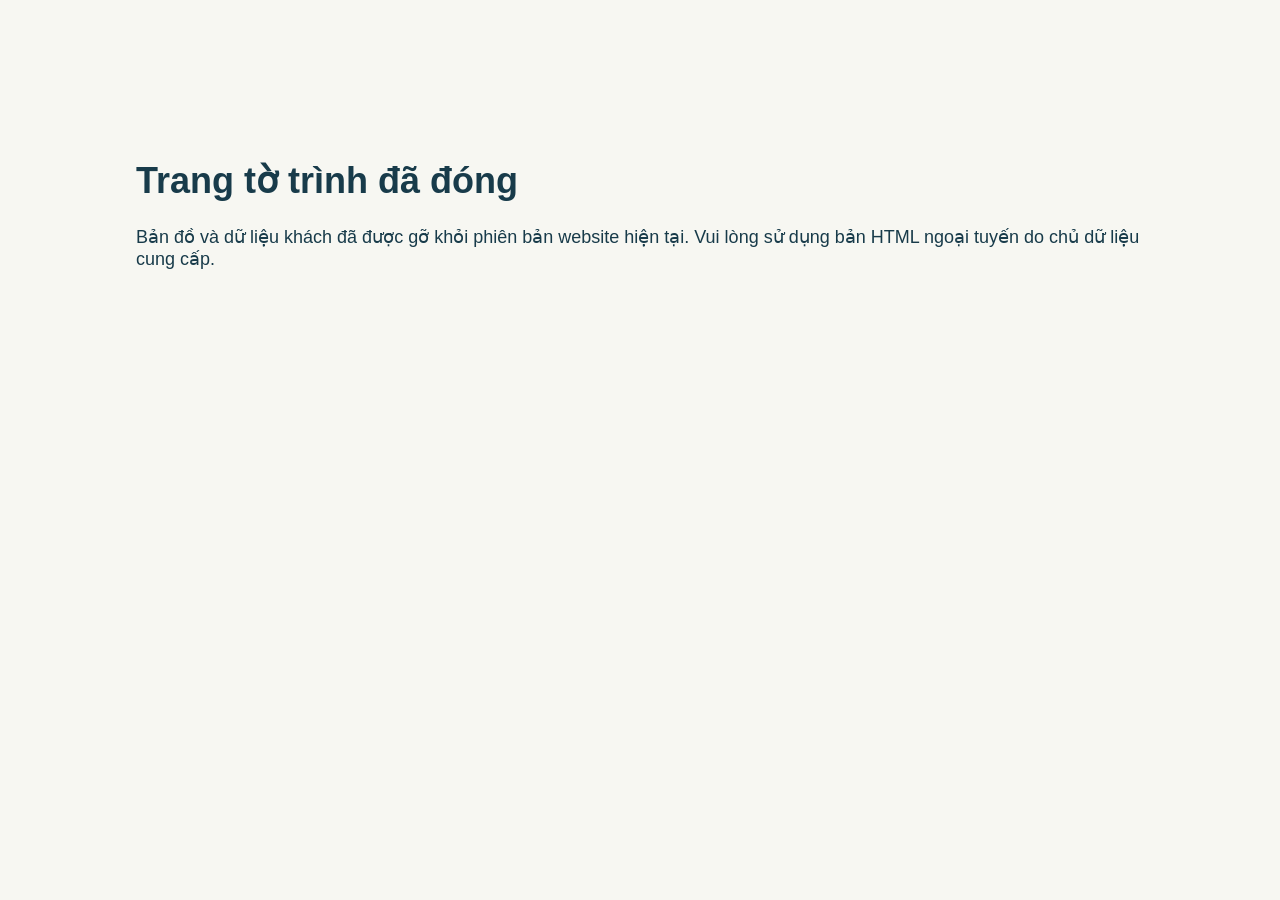
<file: trinhkho/index.html>
<!doctype html><html lang="vi"><meta charset="utf-8"><meta name="robots" content="noindex,nofollow"><title>Trang đã đóng</title><body style="font:18px Arial;padding:10%;background:#f7f7f2;color:#183b4a"><h1>Trang tờ trình đã đóng</h1><p>Bản đồ và dữ liệu khách đã được gỡ khỏi phiên bản website hiện tại. Vui lòng sử dụng bản HTML ngoại tuyến do chủ dữ liệu cung cấp.</p></body></html>
</file>
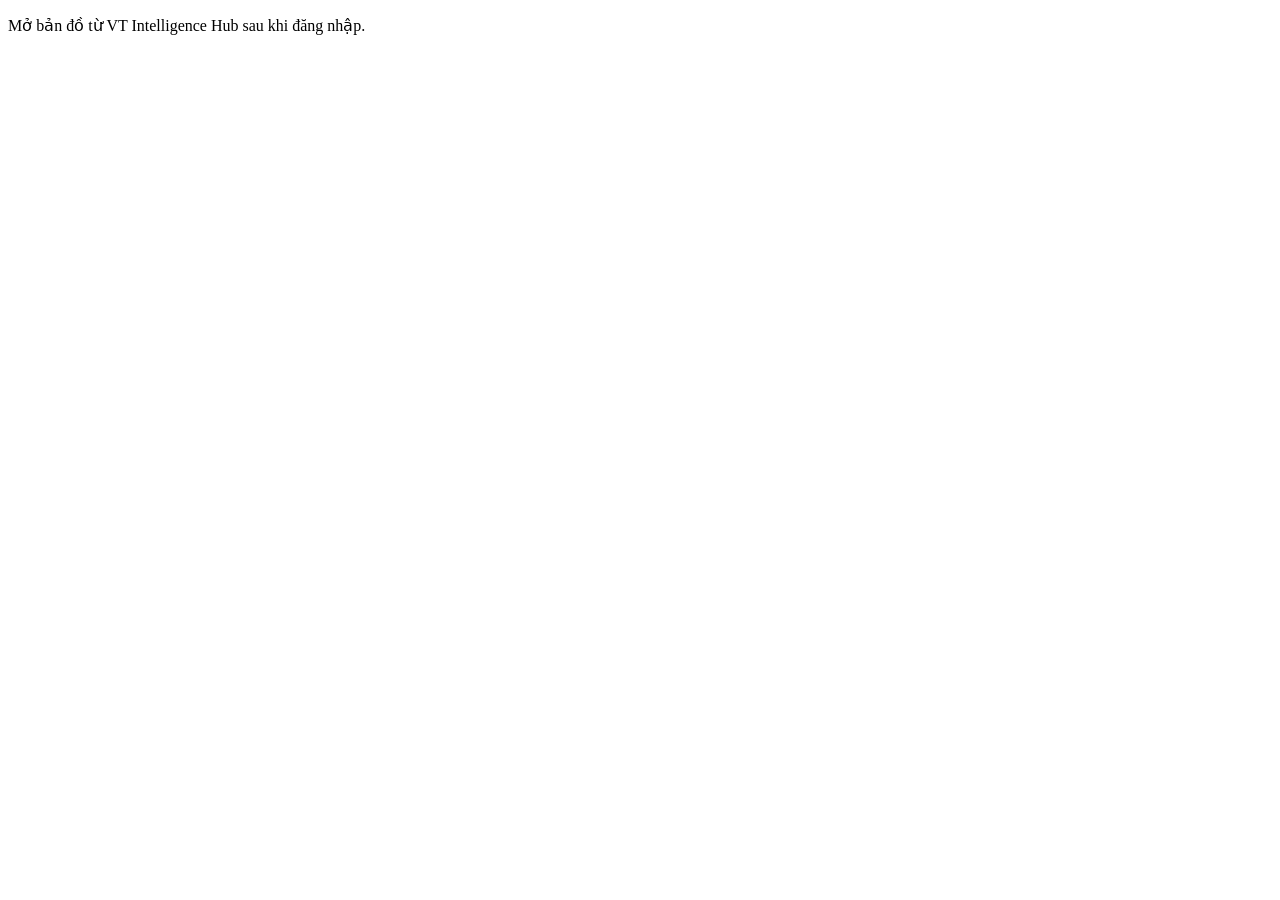
<file: bh-map.html>
<!doctype html><html lang="vi"><head><meta charset="utf-8"><meta name="referrer" content="strict-origin-when-cross-origin"><meta name="viewport" content="width=device-width,initial-scale=1"><meta http-equiv="Content-Security-Policy" content="default-src 'self'; script-src 'self' 'unsafe-inline'; style-src 'self' 'unsafe-inline'; img-src 'self' data: blob: https://tile.openstreetmap.org https://server.arcgisonline.com; connect-src 'self'; object-src 'none'; base-uri 'self'"><title>Bản đồ BHVer1</title><script src="bh-map-loader.js?v=hub3-1" defer></script></head><body><p id="status">Đang mở bộ công cụ bản đồ…</p></body></html>
</file>
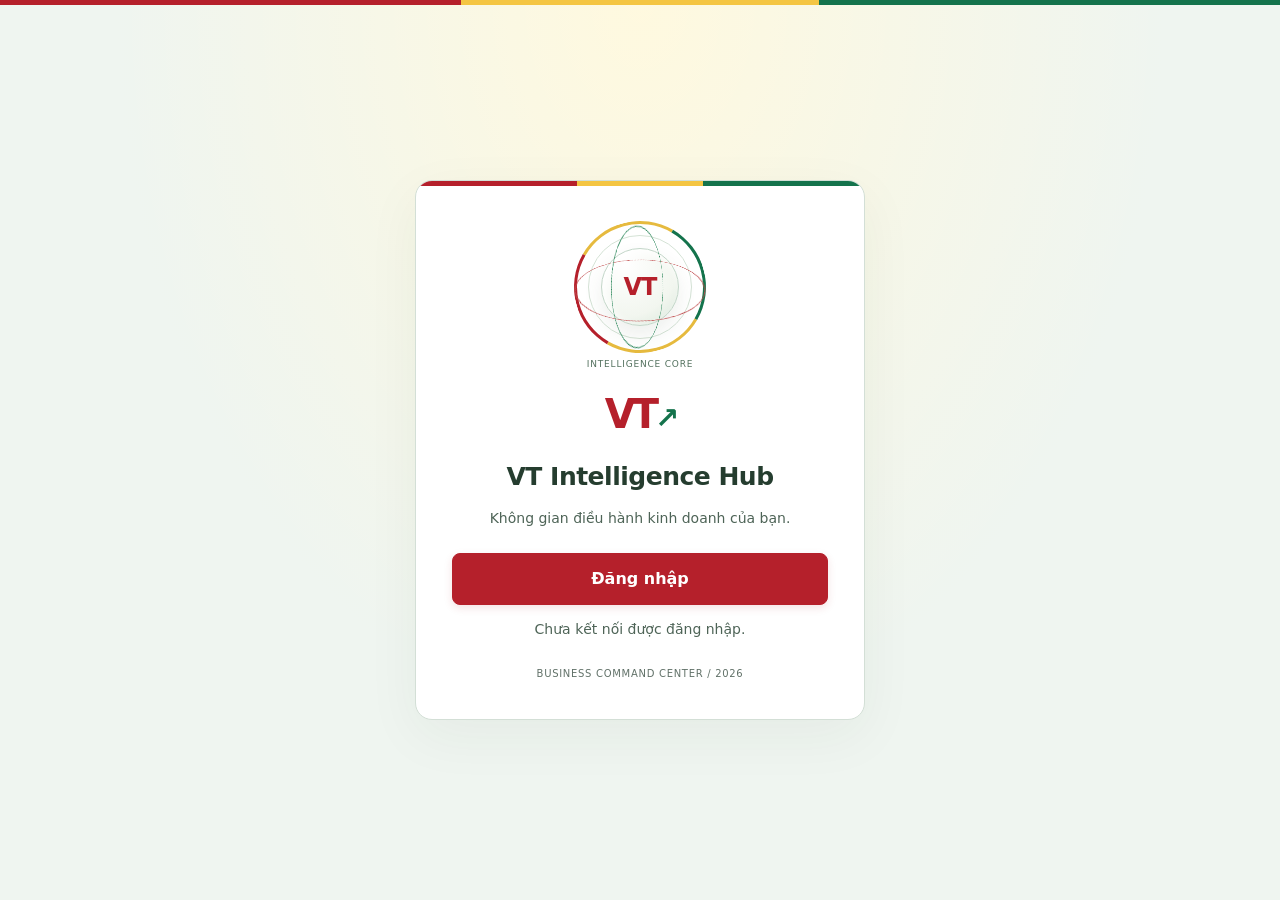
<file: hub.html>
<!doctype html><html lang="vi"><head><meta charset="utf-8"><meta name="viewport" content="width=device-width,initial-scale=1"><meta name="referrer" content="strict-origin-when-cross-origin"><meta http-equiv="Content-Security-Policy" content="default-src 'self'; script-src 'self' https://accounts.google.com/gsi/client; style-src 'self' 'unsafe-inline' https://accounts.google.com/gsi/style; connect-src 'self' https://sheets.googleapis.com https://openidconnect.googleapis.com https://accounts.google.com/gsi/ https://router.project-osrm.org https://valhalla1.openstreetmap.de https://nominatim.openstreetmap.org; img-src 'self' data: https://tile.openstreetmap.org; frame-src 'self' https://accounts.google.com/gsi/; object-src 'none'; base-uri 'self'; form-action 'self'"><title>VT Intelligence Hub · Trung tâm điều hành</title><link rel="stylesheet" href="assets/leaflet.css"><link rel="stylesheet" href="hub.css?v=hub4-1"><link rel="stylesheet" href="hub-brand.css?v=review1"><script src="hub-jarvis.js?v=hub4-1" defer></script><script src="hub-promotions.js?v=nov11-1" defer></script><script src="order-inspector.js?v=review1" defer></script><script src="hub-core.js?v=review1" defer></script><script src="hub-quality.js?v=review1" defer></script><script src="quality-ui.js?v=private1" defer></script><script src="hub-auth.js?v=web3" defer></script><script src="hub-web-data.js?v=web3" defer></script><script src="hub-data.js?v=web3" defer></script><script src="hub-device.js?v=hub4-1" defer></script><script src="hub-modules.js?v=hub4-1" defer></script><script src="assets/leaflet.js" defer></script><script src="hub.js?v=web3" defer></script></head>
<body><section id="login-screen" aria-label="Đăng nhập VT Intelligence Hub"><div class="login-card"><div class="reactor" aria-hidden="true"><i class="reactor-ring"></i><i class="reactor-ring second"></i><div class="reactor-core">VT</div><span class="reactor-label">INTELLIGENCE CORE</span></div><div class="login-brand">VT<span>↗</span></div><h1>VT Intelligence Hub</h1><p class="login-caption">Không gian điều hành kinh doanh của bạn.</p><button id="login-button" class="primary" type="button">Đăng nhập</button><p id="login-message" role="status" aria-live="polite"></p><p class="login-footnote">BUSINESS COMMAND CENTER / 2026</p></div></section><div id="workspace" hidden inert><aside><a class="brand" href="hub.html"><b>VT<span>↗</span></b><div>INTELLIGENCE<small>VIỆT TUẤN · BUSINESS HUB</small></div></a><div class="nav-label">KHÔNG GIAN ĐIỀU HÀNH</div><nav aria-label="Phân hệ"><button data-view="dashboard" class="active">◫ <span>Tổng quan kinh doanh</span></button><button data-view="customers">◎ <span>Khách hàng 360°</span></button><button data-view="map">⌖ <span>Bản đồ thị trường</span></button><button data-view="quality">✓ <span>Kiểm tra dữ liệu</span></button><button data-view="insights">✧ <span>Phân tích & AI</span></button><button data-view="routes">⇄ <span>Tuyến thị trường</span></button><button data-view="tours">◇ <span>Quà tặng & du lịch</span></button></nav><div class="aside-bottom"><span class="pill">DỮ LIỆU NỘI BỘ</span><p>Dữ liệu thật.<br>Quyết định có cơ sở.</p><small>VT Intelligence Hub / 2026</small></div></aside>
<main><header><div><div class="eyebrow">BUSINESS COMMAND CENTER</div><h1 id="page-title">Tổng quan kinh doanh</h1></div><div class="actions"><button id="motion-toggle" type="button" aria-pressed="true">Hiệu ứng: Bật</button><span id="cache-state" class="muted"></span><span id="connection" class="pill">Chưa kết nối</span><button id="connect" class="primary">Cập nhật dữ liệu</button><button id="disconnect" hidden>Đăng xuất</button></div></header><details id="data-settings"><summary>Thiết bị</summary><p class="muted">Dữ liệu được lưu mã hóa trong trình duyệt trên thiết bị này. Bấm Cập nhật dữ liệu để lấy bản mới từ kết nối nội bộ.</p><button id="forget-device">Xóa bản dữ liệu trên thiết bị</button></details>

<div id="message" role="status" aria-live="polite">Mở phiên ứng dụng để tải và ghi nhớ dữ liệu trên thiết bị này.</div>

<section class="filters" aria-label="Bộ lọc"><label>Từ ngày<input type="date" id="start"></label><label>Đến ngày<input type="date" id="end"></label><label>Địa bàn<select id="province"><option value="">Tất cả địa bàn</option></select></label><label>Đơn có chứa hãng<select id="brand"><option value="">Tất cả hãng</option></select></label><label>Trạng thái đơn<select id="status"><option value="">Đơn chưa hủy</option></select></label><label class="search">Tìm kiếm<input id="query" placeholder="Mã, tên khách hoặc số đơn…"></label></section><p id="scope" class="muted">Chưa có dữ liệu. Các KPI chỉ hiển thị sau khi tải và đối soát thành công.</p>
<section id="dashboard" class="view"><div class="command-hero"><div class="command-copy"><span class="eyebrow">VT / INTELLIGENCE SYSTEM</span><h2><span class="type-reveal">Dữ liệu rõ. Quyết định đúng.</span></h2><p id="hud-summary">Đăng nhập để đọc và đối soát nguồn dữ liệu.</p><div class="command-meta"><i class="signal-dot" aria-hidden="true"></i><span id="hud-state">CHỜ DỮ LIỆU</span><span> / VT HUB</span></div></div><div class="reactor" aria-hidden="true"><i class="reactor-ring"></i><i class="reactor-ring second"></i><div class="reactor-core">VT</div><span class="reactor-label">INTELLIGENCE CORE</span></div><div class="source-console"><div class="console-heading"><span>LUỒNG DỮ LIỆU</span><span>PHIÊN NÀY</span></div><div id="source-feed" class="source-feed" aria-label="Nhật ký đọc nguồn"></div><div id="hud-freshness" class="source-freshness">Chưa có bản dữ liệu</div></div></div><div class="kpis"><article><span>DOANH SỐ ĐẦU ĐƠN</span><strong id="k-total">—</strong><small>Gồm VAT · theo bộ lọc</small></article><article><span>SỐ ĐƠN HÀNG</span><strong id="k-orders">—</strong><small>Luôn loại đơn đã hủy (mã 9)</small></article><article><span>KHÁCH CÓ GIAO DỊCH</span><strong id="k-customers">—</strong><small>Theo mã khách hàng</small></article><article><span>GIÁ TRỊ ĐƠN TRUNG BÌNH</span><strong id="k-average">—</strong><small>Doanh số / số đơn</small></article></div><details class="audit-panel" id="data-audit"><summary>Chuẩn hóa & đối soát doanh số <span class="audit-tag" id="audit-tag">CHỜ ĐỐI SOÁT</span></summary><div id="audit-content" class="audit-notes">Tải dữ liệu để đối soát.</div><div class="audit-controls"><button id="audit-export" type="button" disabled>Xuất từng đơn CSV</button><span class="muted">Đối soát theo bộ lọc đang chọn</span></div><details id="audit-detail"><summary>Xem từng đơn và số tiền được cộng</summary><div id="audit-orders" class="audit-orders">Chưa có dữ liệu</div></details><p class="muted">Doanh số đầu đơn đã gồm VAT, chưa xác nhận đầy đủ hàng bán trả lại. Không dùng chỉ tiêu này làm doanh thu thuần hoặc lợi nhuận.</p></details><div class="two-col"><article class="panel"><div class="panel-title"><h3>Nhịp kinh doanh</h3><span>DOANH SỐ THEO NGÀY</span></div><div id="chart" class="chart empty">Chờ dữ liệu doanh số</div></article><article class="panel"><div class="panel-title"><h3>Địa bàn dẫn đầu</h3><span>TOP 8</span></div><div id="provinces" class="empty">Chờ dữ liệu địa bàn</div></article></div><article class="panel"><div class="panel-title"><h3>Khách hàng trọng điểm</h3><span>TOP 20 · DOANH SỐ</span></div><div id="top-customers" class="empty">Mở phiên ứng dụng để xem khách hàng</div></article></section>
<section id="quality" class="view" hidden>
 <article class="panel"><div class="panel-title"><h3>Dữ liệu cần kiểm tra</h3><span>ĐỐI SOÁT TRƯỚC KHI PHÂN TÍCH SÂU</span></div><p id="quality-note" class="muted">Chưa có dữ liệu.</p>
 <div class="quality-metrics"><article><span>Đơn cần kiểm tra · không cộng trùng</span><strong id="quality-total">—</strong></article><article><span>Chưa khớp khách</span><strong id="quality-customer">—</strong></article><article><span>Lệch số dòng</span><strong id="quality-lines">—</strong></article><article><span>Thiếu toàn bộ chi tiết</span><strong id="quality-details">—</strong></article></div>
 <p class="quality-impact">Tiền đầu đơn của các đơn cần kiểm tra: <b id="quality-value">—</b>. Khoản này vẫn nằm trong tổng doanh số; đây không phải số tiền bị loại hoặc số tiền đã xác định sai.</p>
 <div class="quality-toolbar"><label>Nhóm cần kiểm tra<select id="quality-kind"><option value="">Tất cả vấn đề</option><option value="customer">Chưa khớp khách</option><option value="lines">Lệch số dòng chi tiết</option><option value="details">Thiếu toàn bộ chi tiết</option><option value="product">Chưa khớp sản phẩm</option><option value="values">Thiếu số lượng / đơn giá</option></select></label><button id="quality-export" disabled>Xuất danh sách CSV</button></div>
 <p class="muted">Mở số đơn để xem dữ liệu gốc và cách tính từng chương trình. Không tự ghép khách theo tên, xóa dòng hoặc sửa tiền để hết cảnh báo.</p>
 <div class="quality-pager"><button id="quality-prev" disabled>← Trước</button><span id="quality-page"></span><button id="quality-next" disabled>Sau →</button></div><div id="quality-list">Tải dữ liệu để kiểm tra.</div>
 </article>
 <article class="panel"><h3>Thứ tự xử lý</h3><ol class="quality-guide"><li>Khách chưa khớp: kiểm tra mã khách với danh mục Warehouse/Bravo; chỉ cập nhật khi xác nhận đúng mã.</li><li>Chi tiết lệch: đối chiếu số dòng đầu đơn và danh sách chi tiết. Nếu nguồn cũng lệch, cần xử lý tại nguồn; đồng bộ lại không tự sửa được.</li><li>Sản phẩm hoặc số lượng/đơn giá thiếu: bổ sung đúng nguồn trước khi phân bổ doanh số theo hãng hay chương trình.</li></ol><p class="muted">Hàng bán trả lại vẫn là hạng mục bổ sung sau. Giữ nguyên đơn âm chưa hủy và không trừ thêm khoản ước lượng.</p></article>
</section>

<section id="customers" class="view" hidden><div class="two-col customer-grid"><article class="panel"><h3>Danh sách khách có giao dịch</h3><p class="muted">Hiển thị tối đa 200 khách theo bộ lọc. Chọn khách để xem hồ sơ.</p><div id="customer-list" class="empty">Chưa có dữ liệu</div></article><article class="panel" id="customer-detail"><h3>Hồ sơ khách hàng 360°</h3><p class="muted">Chọn một khách hàng từ danh sách.</p></article></div></section>
<section id="map" class="view" hidden><article class="panel"><div class="panel-title"><h3>Mật độ doanh số</h3><span>HEAT ENGINE / BHVer1</span></div><div class="module-tabs"><button id="quick-map-button" class="primary">Bản đồ nhanh & 360°</button><button id="full-map-button">Bộ công cụ BHVer1</button></div><div id="quick-map"><p id="map-note" class="muted">Ghép tọa độ theo mã khách, không suy đoán từ tên.</p><p id="map-error" class="security-note" role="status" hidden>Nền bản đồ chưa tải được. Kiểm tra mạng hoặc tiện ích chặn thông tin trang nguồn rồi tải lại trang. Các điểm và doanh số vẫn được giữ nguyên.</p><div id="map-canvas" aria-label="Bản đồ doanh số"></div></div><iframe id="bh-map-frame" title="Bộ công cụ bản đồ BHVer1" hidden></iframe></article></section>
<section id="insights" class="view" hidden><article class="panel"><span class="eyebrow">DATA INTELLIGENCE</span><h2>Điểm đáng chú ý trong kỳ</h2><div id="insight-list" class="empty">Chờ dữ liệu đã đối soát</div></article><article class="panel ai"><h3>Trợ lý AI hội thoại</h3><p>Chưa kết nối dịch vụ AI. Phân tích phía trên là phép tính tự động từ dữ liệu, không phải nội dung do mô hình AI tạo.</p><p class="muted">Cần máy chủ xác thực và khóa AI trong biến môi trường. Bản GitHub Pages không nhận khóa bí mật.</p></article></section>
<section id="routes" class="view" hidden><article class="panel"><h3>Kế hoạch đi thị trường</h3><p class="muted">Thêm khách từ hồ sơ 360°. Kế hoạch được lưu trên thiết bị theo tài khoản. Bộ công cụ BHVer1 có thêm tính lộ trình theo đường bộ.</p><button id="route-download">Tải kế hoạch CSV</button><button id="route-clear">Xóa kế hoạch</button><div id="route-list" class="empty">Chưa có điểm ghé thăm</div></article></section>
<section id="tours" class="view" hidden><iframe id="tours-frame" title="Quà tặng và du lịch đại lý"></iframe></section><footer><span>VIỆT TUẤN INTELLIGENCE HUB</span><span>Dữ liệu nội bộ · Không nhân thêm VAT</span></footer></main></div></body></html>
</file>
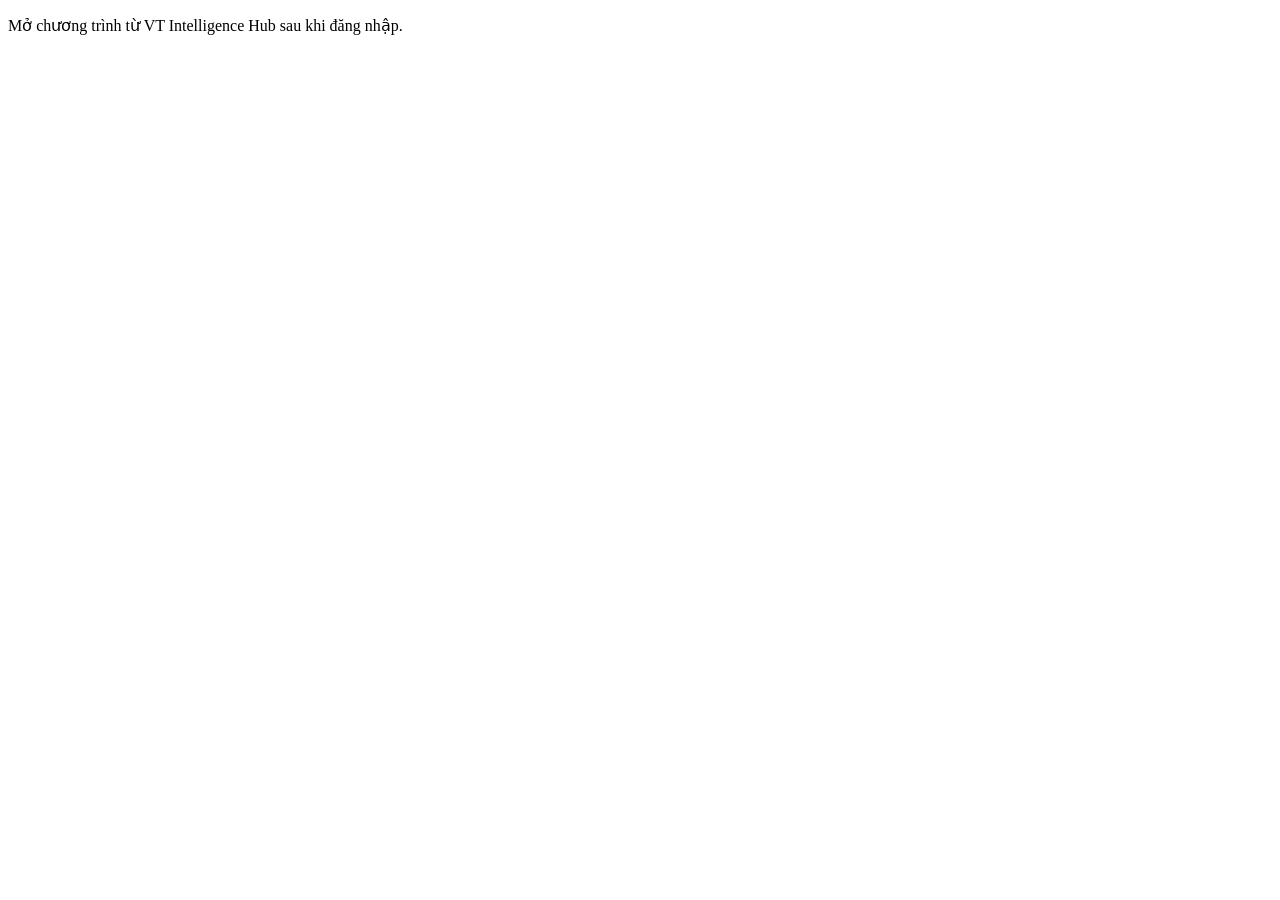
<file: legacy-tours.html>
<!doctype html><html lang="vi"><head><meta charset="utf-8"><meta name="referrer" content="strict-origin-when-cross-origin"><meta name="viewport" content="width=device-width,initial-scale=1"><meta http-equiv="Content-Security-Policy" content="default-src 'self'; script-src 'self' 'unsafe-inline'; style-src 'self' 'unsafe-inline'; connect-src 'self'; img-src 'self' data: blob:; object-src 'none'; base-uri 'self'"><title>Quà tặng & du lịch</title><script src="tours-loader.js?v=hub3-1" defer></script></head><body><p id="status">Đang mở chương trình quà tặng & du lịch…</p></body></html>
</file>
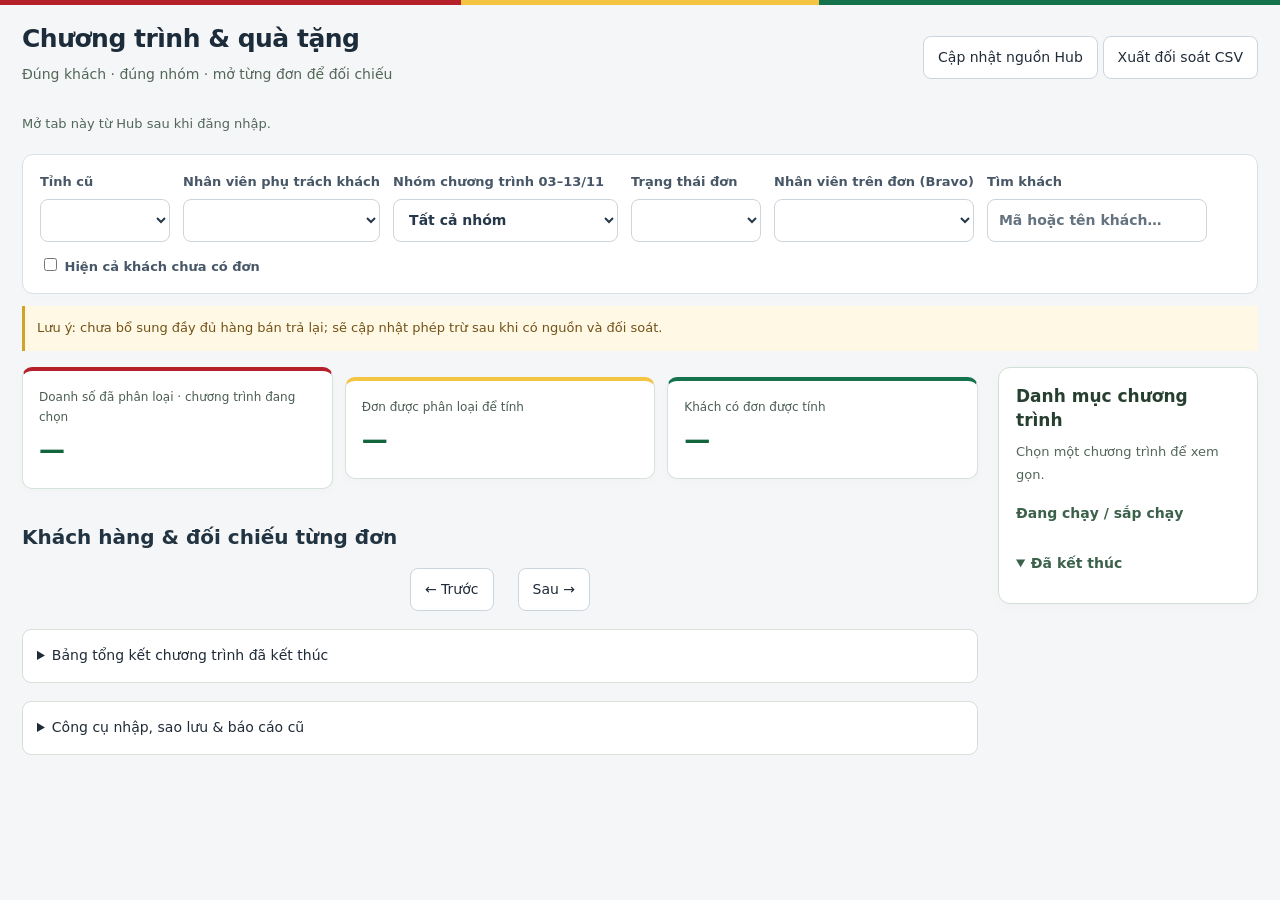
<file: tours.html>
<!doctype html><html lang="vi"><head><meta charset="utf-8"><meta name="viewport" content="width=device-width,initial-scale=1"><meta name="referrer" content="no-referrer"><meta http-equiv="Content-Security-Policy" content="default-src 'none'; script-src 'self'; style-src 'self'; connect-src 'none'; frame-src 'self'; img-src 'self' data:; base-uri 'none'; form-action 'none'"><title>Chương trình & quà tặng</title><link rel="stylesheet" href="tours.css?v=nov11-1"><link rel="stylesheet" href="hub-brand.css?v=brand1"><script src="hub-promotions.js?v=nov11-1" defer></script><script src="order-inspector.js?v=review1" defer></script><script src="tours-app.js?v=nov11-1" defer></script></head>
<body class="jarvis-frame"><header><div><h1>Chương trình & quà tặng</h1><p>Đúng khách · đúng nhóm · mở từng đơn để đối chiếu</p></div><div><button id="reload">Cập nhật nguồn Hub</button> <button id="export">Xuất đối soát CSV</button></div></header><p id="source" role="status">Đang đọc bản dữ liệu Hub…</p>
<div class="filters"><label>Tỉnh cũ<select id="old-province"></select></label><label>Nhân viên phụ trách khách<select id="sales-staff"></select></label><label>Nhóm chương trình 03–13/11<select id="program-group"><option value="">Tất cả nhóm</option><option value="high">BB/BB2 & Hà Nội P.Anh</option><option value="regular">Khách thường</option><option value="unknown">Chờ xác định nhóm</option></select></label><label>Trạng thái đơn<select id="order-status"></select></label><label>Nhân viên trên đơn (Bravo)<select id="order-staff"></select></label><label>Tìm khách<input id="search" placeholder="Mã hoặc tên khách…"></label><label><span><input type="checkbox" id="include-zero"> Hiện cả khách chưa có đơn</span></label></div>
<p class="returns-note">Lưu ý: chưa bổ sung đầy đủ hàng bán trả lại; sẽ cập nhật phép trừ sau khi có nguồn và đối soát.</p>
<div class="program-workspace"><div class="program-main"><div class="metrics"><article><span>Doanh số đã phân loại · chương trình đang chọn</span><strong id="total">—</strong></article><article><span>Đơn được phân loại để tính</span><strong id="order-count">—</strong></article><article><span>Khách có đơn được tính</span><strong id="customer-count">—</strong></article></div><div id="program-overview" class="program-grid"></div><h2>Khách hàng & đối chiếu từng đơn</h2><div class="pager"><button id="previous">← Trước</button><span id="pagination"></span><button id="next">Sau →</button></div><div id="dealers"></div>
<details class="finished-report"><summary>Bảng tổng kết chương trình đã kết thúc</summary><div id="finished-summary" class="scroll"></div></details><details id="legacy-section"><summary>Công cụ nhập, sao lưu & báo cáo cũ</summary><p class="warning">Dữ liệu nhập thủ công trong công cụ cũ không cộng vào đối soát Hub phía trên.</p><button id="open-legacy">Mở công cụ cũ</button><iframe id="legacy-tools" title="Công cụ nhập và sao lưu cũ" hidden></iframe><button id="connect" hidden></button></details></div>
<div class="program-rail" role="complementary" aria-label="Danh mục chương trình"><h2>Danh mục chương trình</h2><p class="muted">Chọn một chương trình để xem gọn.</p><h3>Đang chạy / sắp chạy</h3><div id="running" class="program-menu"></div><details open><summary>Đã kết thúc</summary><div id="finished" class="program-menu"></div></details></div></div></body></html>
</file>
<file: assets/leaflet.css>
.leaflet-image-layer,.leaflet-layer,.leaflet-marker-icon,.leaflet-marker-shadow,.leaflet-pane,.leaflet-pane>canvas,.leaflet-pane>svg,.leaflet-tile,.leaflet-tile-container,.leaflet-zoom-box{position:absolute;left:0;top:0}.leaflet-container{overflow:hidden}.leaflet-marker-icon,.leaflet-marker-shadow,.leaflet-tile{-webkit-user-select:none;-moz-user-select:none;user-select:none;-webkit-user-drag:none}.leaflet-tile::selection{background:0 0}.leaflet-safari .leaflet-tile{image-rendering:-webkit-optimize-contrast}.leaflet-safari .leaflet-tile-container{width:1600px;height:1600px;-webkit-transform-origin:0 0}.leaflet-marker-icon,.leaflet-marker-shadow{display:block}.leaflet-container .leaflet-overlay-pane svg{max-width:none!important;max-height:none!important}.leaflet-container .leaflet-marker-pane img,.leaflet-container .leaflet-shadow-pane img,.leaflet-container .leaflet-tile,.leaflet-container .leaflet-tile-pane img,.leaflet-container img.leaflet-image-layer{max-width:none!important;max-height:none!important;width:auto;padding:0}.leaflet-container img.leaflet-tile{mix-blend-mode:plus-lighter}.leaflet-container.leaflet-touch-zoom{-ms-touch-action:pan-x pan-y;touch-action:pan-x pan-y}.leaflet-container.leaflet-touch-drag{-ms-touch-action:pinch-zoom;touch-action:none;touch-action:pinch-zoom}.leaflet-container.leaflet-touch-drag.leaflet-touch-zoom{-ms-touch-action:none;touch-action:none}.leaflet-container{-webkit-tap-highlight-color:transparent}.leaflet-container a{-webkit-tap-highlight-color:rgba(51,181,229,.4)}.leaflet-tile{filter:inherit;visibility:hidden}.leaflet-tile-loaded{visibility:inherit}.leaflet-zoom-box{width:0;height:0;-moz-box-sizing:border-box;box-sizing:border-box;z-index:800}.leaflet-overlay-pane svg{-moz-user-select:none}.leaflet-pane{z-index:400}.leaflet-tile-pane{z-index:200}.leaflet-overlay-pane{z-index:400}.leaflet-shadow-pane{z-index:500}.leaflet-marker-pane{z-index:600}.leaflet-tooltip-pane{z-index:650}.leaflet-popup-pane{z-index:700}.leaflet-map-pane canvas{z-index:100}.leaflet-map-pane svg{z-index:200}.leaflet-vml-shape{width:1px;height:1px}.lvml{behavior:url(#default#VML);display:inline-block;position:absolute}.leaflet-control{position:relative;z-index:800;pointer-events:visiblePainted;pointer-events:auto}.leaflet-bottom,.leaflet-top{position:absolute;z-index:1000;pointer-events:none}.leaflet-top{top:0}.leaflet-right{right:0}.leaflet-bottom{bottom:0}.leaflet-left{left:0}.leaflet-control{float:left;clear:both}.leaflet-right .leaflet-control{float:right}.leaflet-top .leaflet-control{margin-top:10px}.leaflet-bottom .leaflet-control{margin-bottom:10px}.leaflet-left .leaflet-control{margin-left:10px}.leaflet-right .leaflet-control{margin-right:10px}.leaflet-fade-anim .leaflet-popup{opacity:0;-webkit-transition:opacity .2s linear;-moz-transition:opacity .2s linear;transition:opacity .2s linear}.leaflet-fade-anim .leaflet-map-pane .leaflet-popup{opacity:1}.leaflet-zoom-animated{-webkit-transform-origin:0 0;-ms-transform-origin:0 0;transform-origin:0 0}svg.leaflet-zoom-animated{will-change:transform}.leaflet-zoom-anim .leaflet-zoom-animated{-webkit-transition:-webkit-transform .25s cubic-bezier(0,0,.25,1);-moz-transition:-moz-transform .25s cubic-bezier(0,0,.25,1);transition:transform .25s cubic-bezier(0,0,.25,1)}.leaflet-pan-anim .leaflet-tile,.leaflet-zoom-anim .leaflet-tile{-webkit-transition:none;-moz-transition:none;transition:none}.leaflet-zoom-anim .leaflet-zoom-hide{visibility:hidden}.leaflet-interactive{cursor:pointer}.leaflet-grab{cursor:-webkit-grab;cursor:-moz-grab;cursor:grab}.leaflet-crosshair,.leaflet-crosshair .leaflet-interactive{cursor:crosshair}.leaflet-control,.leaflet-popup-pane{cursor:auto}.leaflet-dragging .leaflet-grab,.leaflet-dragging .leaflet-grab .leaflet-interactive,.leaflet-dragging .leaflet-marker-draggable{cursor:move;cursor:-webkit-grabbing;cursor:-moz-grabbing;cursor:grabbing}.leaflet-image-layer,.leaflet-marker-icon,.leaflet-marker-shadow,.leaflet-pane>svg path,.leaflet-tile-container{pointer-events:none}.leaflet-image-layer.leaflet-interactive,.leaflet-marker-icon.leaflet-interactive,.leaflet-pane>svg path.leaflet-interactive,svg.leaflet-image-layer.leaflet-interactive path{pointer-events:visiblePainted;pointer-events:auto}.leaflet-container{background:#ddd;outline-offset:1px}.leaflet-container a{color:#0078a8}.leaflet-zoom-box{border:2px dotted #38f;background:rgba(255,255,255,.5)}.leaflet-container{font-family:"Helvetica Neue",Arial,Helvetica,sans-serif;font-size:12px;font-size:.75rem;line-height:1.5}.leaflet-bar{box-shadow:0 1px 5px rgba(0,0,0,.65);border-radius:4px}.leaflet-bar a{background-color:#fff;border-bottom:1px solid #ccc;width:26px;height:26px;line-height:26px;display:block;text-align:center;text-decoration:none;color:#000}.leaflet-bar a,.leaflet-control-layers-toggle{background-position:50% 50%;background-repeat:no-repeat;display:block}.leaflet-bar a:focus,.leaflet-bar a:hover{background-color:#f4f4f4}.leaflet-bar a:first-child{border-top-left-radius:4px;border-top-right-radius:4px}.leaflet-bar a:last-child{border-bottom-left-radius:4px;border-bottom-right-radius:4px;border-bottom:none}.leaflet-bar a.leaflet-disabled{cursor:default;background-color:#f4f4f4;color:#bbb}.leaflet-touch .leaflet-bar a{width:30px;height:30px;line-height:30px}.leaflet-touch .leaflet-bar a:first-child{border-top-left-radius:2px;border-top-right-radius:2px}.leaflet-touch .leaflet-bar a:last-child{border-bottom-left-radius:2px;border-bottom-right-radius:2px}.leaflet-control-zoom-in,.leaflet-control-zoom-out{font:bold 18px 'Lucida Console',Monaco,monospace;text-indent:1px}.leaflet-touch .leaflet-control-zoom-in,.leaflet-touch .leaflet-control-zoom-out{font-size:22px}.leaflet-control-layers{box-shadow:0 1px 5px rgba(0,0,0,.4);background:#fff;border-radius:5px}.leaflet-control-layers-toggle{background-image:url("[data-uri]");width:36px;height:36px}.leaflet-retina .leaflet-control-layers-toggle{background-image:url("[data-uri]");background-size:26px 26px}.leaflet-touch .leaflet-control-layers-toggle{width:44px;height:44px}.leaflet-control-layers .leaflet-control-layers-list,.leaflet-control-layers-expanded .leaflet-control-layers-toggle{display:none}.leaflet-control-layers-expanded .leaflet-control-layers-list{display:block;position:relative}.leaflet-control-layers-expanded{padding:6px 10px 6px 6px;color:#333;background:#fff}.leaflet-control-layers-scrollbar{overflow-y:scroll;overflow-x:hidden;padding-right:5px}.leaflet-control-layers-selector{margin-top:2px;position:relative;top:1px}.leaflet-control-layers label{display:block;font-size:13px;font-size:1.08333em}.leaflet-control-layers-separator{height:0;border-top:1px solid #ddd;margin:5px -10px 5px -6px}.leaflet-default-icon-path{background-image:url("[data-uri]")}.leaflet-container .leaflet-control-attribution{background:#fff;background:rgba(255,255,255,.8);margin:0}.leaflet-control-attribution,.leaflet-control-scale-line{padding:0 5px;color:#333;line-height:1.4}.leaflet-control-attribution a{text-decoration:none}.leaflet-control-attribution a:focus,.leaflet-control-attribution a:hover{text-decoration:underline}.leaflet-attribution-flag{display:inline!important;vertical-align:baseline!important;width:1em;height:.6669em}.leaflet-left .leaflet-control-scale{margin-left:5px}.leaflet-bottom .leaflet-control-scale{margin-bottom:5px}.leaflet-control-scale-line{border:2px solid #777;border-top:none;line-height:1.1;padding:2px 5px 1px;white-space:nowrap;-moz-box-sizing:border-box;box-sizing:border-box;background:rgba(255,255,255,.8);text-shadow:1px 1px #fff}.leaflet-control-scale-line:not(:first-child){border-top:2px solid #777;border-bottom:none;margin-top:-2px}.leaflet-control-scale-line:not(:first-child):not(:last-child){border-bottom:2px solid #777}.leaflet-touch .leaflet-bar,.leaflet-touch .leaflet-control-attribution,.leaflet-touch .leaflet-control-layers{box-shadow:none}.leaflet-touch .leaflet-bar,.leaflet-touch .leaflet-control-layers{border:2px solid rgba(0,0,0,.2);background-clip:padding-box}.leaflet-popup{position:absolute;text-align:center;margin-bottom:20px}.leaflet-popup-content-wrapper{padding:1px;text-align:left;border-radius:12px}.leaflet-popup-content{margin:13px 24px 13px 20px;line-height:1.3;font-size:13px;font-size:1.08333em;min-height:1px}.leaflet-popup-content p{margin:17px 0;margin:1.3em 0}.leaflet-popup-tip-container{width:40px;height:20px;position:absolute;left:50%;margin-top:-1px;margin-left:-20px;overflow:hidden;pointer-events:none}.leaflet-popup-tip{width:17px;height:17px;padding:1px;margin:-10px auto 0;pointer-events:auto;-webkit-transform:rotate(45deg);-moz-transform:rotate(45deg);-ms-transform:rotate(45deg);transform:rotate(45deg)}.leaflet-popup-content-wrapper,.leaflet-popup-tip{background:#fff;color:#333;box-shadow:0 3px 14px rgba(0,0,0,.4)}.leaflet-container a.leaflet-popup-close-button{position:absolute;top:0;right:0;border:none;text-align:center;width:24px;height:24px;font:16px/24px Tahoma,Verdana,sans-serif;color:#757575;text-decoration:none;background:0 0}.leaflet-container a.leaflet-popup-close-button:focus,.leaflet-container a.leaflet-popup-close-button:hover{color:#585858}.leaflet-popup-scrolled{overflow:auto}.leaflet-oldie .leaflet-popup-content-wrapper{-ms-zoom:1}.leaflet-oldie .leaflet-popup-tip{width:24px;margin:0 auto}.leaflet-oldie .leaflet-control-layers,.leaflet-oldie .leaflet-control-zoom,.leaflet-oldie .leaflet-popup-content-wrapper,.leaflet-oldie .leaflet-popup-tip{border:1px solid #999}.leaflet-div-icon{background:#fff;border:1px solid #666}.leaflet-tooltip{position:absolute;padding:6px;background-color:#fff;border:1px solid #fff;border-radius:3px;color:#222;white-space:nowrap;-webkit-user-select:none;-moz-user-select:none;-ms-user-select:none;user-select:none;pointer-events:none;box-shadow:0 1px 3px rgba(0,0,0,.4)}.leaflet-tooltip.leaflet-interactive{cursor:pointer;pointer-events:auto}.leaflet-tooltip-bottom:before,.leaflet-tooltip-left:before,.leaflet-tooltip-right:before,.leaflet-tooltip-top:before{position:absolute;pointer-events:none;border:6px solid transparent;background:0 0;content:""}.leaflet-tooltip-bottom{margin-top:6px}.leaflet-tooltip-top{margin-top:-6px}.leaflet-tooltip-bottom:before,.leaflet-tooltip-top:before{left:50%;margin-left:-6px}.leaflet-tooltip-top:before{bottom:0;margin-bottom:-12px;border-top-color:#fff}.leaflet-tooltip-bottom:before{top:0;margin-top:-12px;margin-left:-6px;border-bottom-color:#fff}.leaflet-tooltip-left{margin-left:-6px}.leaflet-tooltip-right{margin-left:6px}.leaflet-tooltip-left:before,.leaflet-tooltip-right:before{top:50%;margin-top:-6px}.leaflet-tooltip-left:before{right:0;margin-right:-12px;border-left-color:#fff}.leaflet-tooltip-right:before{left:0;margin-left:-12px;border-right-color:#fff}@media print{.leaflet-control{-webkit-print-color-adjust:exact;print-color-adjust:exact}}
</file>
<file: hub.css>
:root{font-family:Inter,"Segoe UI",sans-serif;color:#182d36;background:#f3f6f7;font-synthesis:none}*{box-sizing:border-box}body{margin:0}button,input,select{font:inherit}button,a,input,select{outline-offset:4px}button{cursor:pointer;border:1px solid #d7e0e3;background:#fff;color:#23434c;padding:10px 14px;border-radius:8px}button:hover{background:#eaf6f2}button:disabled{opacity:.5;cursor:wait}a{color:#117a6a}aside{position:fixed;inset:0 auto 0 0;width:256px;background:#102e38;color:#c2d4d8;padding:32px 20px;display:flex;flex-direction:column}.brand{display:flex;gap:12px;align-items:center;text-decoration:none;color:white;margin-bottom:52px}.brand>b{font-size:32px;letter-spacing:-3px;position:relative}.brand>b span{color:#67d8ae;font-size:22px}.brand div{font-size:14px;font-weight:700;letter-spacing:1.5px}.brand small{display:block;font-size:8px;letter-spacing:1.1px;margin-top:8px;color:#8faeb5}.nav-label{font-size:9px;letter-spacing:1.4px;padding:0 12px;margin-bottom:18px}nav{display:grid;gap:8px}nav button,nav a{border:0;text-align:left;display:flex;align-items:center;gap:13px;text-decoration:none;background:transparent;color:#c2d4d8;font-size:20px;padding:14px 12px}nav span{font-size:12px;font-weight:500}nav .active{color:#a5f4d5;background:#244650}nav a:hover,nav button:hover{background:#244650}.aside-bottom{margin-top:auto;padding:45px 12px 0}.aside-bottom p{font-size:22px;line-height:1.5;color:#eff9f6}.aside-bottom small{font-size:9px;color:#8aa6af}.pill{font-size:10px;border-radius:30px;padding:7px 10px;background:#e5f4ef;color:#226951;display:inline-block;white-space:nowrap}.aside-bottom .pill{background:#244650;color:#9ed8c8;font-size:8px}main{margin-left:256px;padding:30px 38px;max-width:1800px}header{display:flex;align-items:center;justify-content:space-between;gap:15px;margin-bottom:28px}.eyebrow{font-size:9px;font-weight:700;letter-spacing:2px;color:#588079}h1{font-size:25px;letter-spacing:-.7px;margin:8px 0 0}h2{font-size:30px;line-height:1.2;letter-spacing:-.8px}h3{font-size:15px;margin:0 0 18px}.actions{display:flex;align-items:center;gap:10px}.primary{background:#126f61;color:white;border:0}.primary:hover{background:#175648}.intro{display:flex;justify-content:space-between;background:#dfeee9;padding:29px 34px;border-radius:12px;margin-bottom:20px;overflow:hidden}.intro h2{margin:14px 0}.intro p{font-size:12px;color:#4b6966;max-width:520px;line-height:1.8;margin-bottom:0}.intro-mark{display:flex;align-items:center;gap:25px;font-size:110px;letter-spacing:-12px;font-weight:800;color:#164f4720}.intro-mark span{font-size:10px;letter-spacing:3px;line-height:2;color:#487e70}#message{border-left:3px solid #77ab9e;padding:12px 15px;font-size:12px;background:#fff;line-height:1.8;border-radius:3px}.filters{display:flex;flex-wrap:wrap;gap:12px;margin:22px 0 14px}.filters label{font-size:10px;color:#5d747b;display:grid;gap:8px;flex:1;min-width:120px}.filters .search{flex:1.6}input,select{border:1px solid #d9e2e5;background:#fff;border-radius:7px;padding:10px;min-width:0;width:100%;color:#28434a;font-size:11px}.muted{font-size:11px;color:#60777f;line-height:1.8}#scope{margin:14px 0 22px}.kpis{display:grid;grid-template-columns:repeat(4,1fr);gap:16px;margin-bottom:22px}.kpis article,.panel{background:#fff;border:1px solid #e1e8ea;border-radius:11px;padding:23px}.kpis span{font-size:9px;color:#637c83;letter-spacing:.8px}.kpis strong{display:block;font-size:26px;letter-spacing:-1px;margin:17px 0 10px;color:#136354}.kpis small{font-size:10px;color:#8a9ba0}.two-col{display:grid;grid-template-columns:1.6fr 1fr;gap:20px}.panel{margin-bottom:20px}.panel-title{display:flex;justify-content:space-between;align-items:baseline;gap:10px}.panel-title span{font-size:8px;letter-spacing:1px;color:#7b9299}.empty{color:#8a9da2;font-size:12px;padding:40px 0}.chart{height:255px;display:flex;align-items:flex-end;gap:4px;padding:12px 0 28px;overflow:auto}.bar{flex:1;min-width:9px;background:#2c8c76;border-radius:4px 4px 0 0;position:relative}.bar:nth-child(3n){background:#78b9a2}.bar label{position:absolute;bottom:-23px;font-size:8px;color:#81969a;white-space:nowrap;transform:rotate(-45deg)}.province-row{font-size:11px;margin:15px 0}.province-row>div:first-child{display:flex;justify-content:space-between;margin-bottom:8px}.track{height:5px;background:#edf3f2;border-radius:4px}.track i{display:block;height:5px;border-radius:4px;background:#4b9a83}.table-wrap{overflow:auto}table{border-collapse:collapse;width:100%;font-size:11px;white-space:nowrap}th{text-align:left;color:#82959c;font-size:9px;font-weight:500;border-bottom:1px solid #e6ecee;padding:12px 10px}td{padding:13px 10px;border-bottom:1px solid #eef2f3}td button{border:0;padding:0;background:none;color:#176f60;font-size:11px;text-align:left}td:last-child{font-variant-numeric:tabular-nums}.customer-grid{grid-template-columns:1.2fr 1fr}#map-canvas{height:590px;background:#e6efeb;border-radius:8px}.ai{background:#edf3f6}.ai p{font-size:13px;line-height:1.8}.insight{border-bottom:1px solid #e5ecee;padding:20px 0;line-height:1.8;font-size:14px}.route-row{display:flex;align-items:center;justify-content:space-between;gap:15px;border-bottom:1px solid #e5ecee;padding:18px 0;font-size:12px}.route-row small{display:block;color:#7c9299;margin-top:6px}footer{display:flex;justify-content:space-between;font-size:8px;letter-spacing:1px;color:#8ba0a5;margin-top:30px;gap:20px}[hidden]{display:none!important}@media(min-width:1500px){main{padding:38px 60px}}@media(max-width:1150px){aside{width:215px;padding:25px 15px}main{margin-left:215px;padding:25px}.intro-mark{display:none}.kpis{grid-template-columns:repeat(2,1fr)}.two-col{grid-template-columns:1fr}}@media(max-width:720px){aside{position:static;width:100%;padding:18px}.brand{margin-bottom:16px}.nav-label,.aside-bottom{display:none}nav{display:flex;overflow:auto;gap:5px}nav button,nav a{flex-shrink:0;padding:10px;font-size:15px}nav span{font-size:10px}main{margin:0;padding:20px 15px}header{align-items:flex-start;flex-direction:column;gap:18px}h1{font-size:23px}.actions{flex-wrap:wrap}.intro{padding:24px}.intro h2{font-size:27px}.kpis{gap:10px}.kpis article{padding:17px}.kpis strong{font-size:22px}.kpis span{font-size:8px}.panel{padding:18px}.filters label{min-width:42%}#map-canvas{height:480px}footer{line-height:1.8;flex-direction:column}}

.security-note{padding:12px 15px;background:#fff6e5;border:1px solid #eadcbc;border-radius:7px;font-size:11px;line-height:1.8;color:#795e2c}

#login-screen{min-height:100dvh;display:grid;place-items:center;padding:24px;background:radial-gradient(ellipse at top,#e0f1ea,#f3f6f7 65%)}.login-card{width:min(100%,390px);text-align:center;padding:44px 30px;border:1px solid #dce8e5;border-radius:20px;background:#fff;box-shadow:0 20px 70px #173e3210}.login-brand{font-size:47px;letter-spacing:-4px;font-weight:800;color:#163e44}.login-brand span{font-size:29px;color:#409a7c}.login-card h1{font-size:22px;margin:20px 0 32px}.login-card button{width:100%;padding:14px;font-weight:600;font-size:15px}.login-card p{font-size:12px;color:#657f83;line-height:1.7;margin:18px 0 0}.login-card p:empty{display:none}

/* Workspace v3: compact functional screens */
.intro,.aside-bottom,.nav-label,header .eyebrow,main>footer{display:none!important}aside{width:220px;padding:22px 12px}.brand{margin-bottom:28px}.brand small{font-size:7px}.brand div{font-size:12px}nav button{padding:12px 10px}main{margin-left:220px;padding:20px 24px;min-width:0;max-width:none}header{margin-bottom:12px}h1{font-size:22px;margin:0}.actions{flex-wrap:wrap;justify-content:flex-end}.actions .pill{max-width:210px;overflow:hidden;text-overflow:ellipsis}.filters{margin:14px 0 10px}.filters label{font-size:11px}.filters input,.filters select{font-size:12px}#message{padding:5px 0;background:transparent;border:0;font-size:12px}#message:empty{display:none}#scope{margin:8px 0 14px}#data-settings{font-size:11px;color:#60777f;margin-bottom:8px}#data-settings>summary{cursor:pointer}#data-settings[open]{padding:10px;background:#edf3f4;border-radius:5px}.kpis{grid-template-columns:repeat(4,minmax(0,1fr));gap:12px}.kpis article{padding:18px;border:0;border-radius:6px}.kpis strong{font-size:27px;letter-spacing:-.6px}.kpis span{font-size:10px}.panel{border:0;border-radius:4px;padding:18px;margin-bottom:14px;min-width:0}.two-col{grid-template-columns:minmax(0,1.6fr) minmax(0,1fr);gap:14px}table{white-space:normal}.table-wrap{max-width:100%}.table-wrap td:first-child{white-space:nowrap}.module-tabs{display:flex;gap:8px;margin-bottom:12px;flex-wrap:wrap}.module-tabs button{font-size:12px}#map>.panel{padding:0;background:transparent}#map .panel-title{display:none}#map-canvas{height:calc(100dvh - 230px);min-height:420px;border-radius:0}#bh-map-frame,#tours-frame{display:block;width:100%;height:calc(100dvh - 125px);min-height:540px;border:0;background:#fff}#bh-map-frame[hidden]{display:none}#map:has(#bh-map-frame:not([hidden])) .panel{margin:0}#cache-state{font-size:10px}.login-card{box-shadow:none;padding:32px;border-radius:12px}.chart{height:230px}@media(max-width:1150px){.two-col{grid-template-columns:1fr}.kpis{grid-template-columns:repeat(2,minmax(0,1fr))}}@media(max-width:720px){aside{width:100%;padding:12px}.brand{margin-bottom:8px}main{margin-left:0;padding:14px}header{flex-direction:column;gap:10px}.actions{justify-content:flex-start}.kpis strong{font-size:22px}.kpis article{padding:14px}#bh-map-frame,#tours-frame{height:calc(100dvh - 150px);min-height:560px}}
</file>
<file: hub-brand.css>
/* Readable red / yellow / green palette requested by the user. */
:root{color-scheme:light;--red:#b5202b;--red-soft:#fff0f0;--yellow:#f4c542;--green:#14734c;--green-soft:#eaf6ef;--ink:#202b38;--muted:#536170;--line:#dbe2e7;--surface:#fff;font-family:'Segoe UI',system-ui,sans-serif;font-size:15px;color:var(--ink);background:#f4f6f8;font-synthesis:none}
*{box-sizing:border-box}body{margin:0;background:#f4f6f8;color:var(--ink);line-height:1.6}body::before{content:'';position:fixed;top:0;left:0;right:0;height:5px;background:linear-gradient(90deg,var(--red) 0 36%,var(--yellow) 36% 64%,var(--green) 64%);z-index:100;pointer-events:none}
button,input,select{font-family:inherit;font-size:14px;line-height:1.5;color:var(--ink);border:1px solid #cbd5dd;border-radius:8px;background:white}button{padding:10px 14px;cursor:pointer;transition:background .15s,border-color .15s}button:hover{background:#f0f5f3;border-color:#87aa99}button:disabled{opacity:.6;cursor:default}button:focus-visible,input:focus-visible,select:focus-visible,a:focus-visible,summary:focus-visible{outline:3px solid #14734c;outline-offset:3px}.primary{background:var(--red);border:1px solid var(--red);color:white;font-weight:650;box-shadow:0 3px 8px #a91c2420}.primary:hover{background:#921923;border-color:#921923;color:white}a{color:var(--green)}input,select{padding:10px 11px;min-height:43px}input::placeholder{color:#657381;opacity:1}
aside{position:fixed;inset:5px auto 0 0;width:244px;padding:27px 16px;background:#fff;border-right:1px solid var(--line);color:var(--ink);box-shadow:3px 0 15px #24344505;z-index:20;display:flex;flex-direction:column}.brand{margin:0 10px 34px;color:var(--ink);gap:12px}.brand>b{font-size:37px;color:var(--red);letter-spacing:-3px}.brand>b span{color:var(--green)}.brand div{font-size:12px;letter-spacing:1px;font-weight:750}.brand small{font-size:9px;color:#526274;letter-spacing:.6px}.nav-label{display:block!important;color:#637080;font-size:10px;font-weight:650;letter-spacing:1px;padding:0 11px;margin:0 0 14px}nav{display:grid;gap:7px}nav button{font-size:20px;color:#516174;gap:12px;padding:13px 11px;border:1px solid transparent;border-radius:8px;position:relative}nav button span{font-size:14px;font-weight:550}nav button.active{color:#9e2028;background:var(--red-soft);border-color:#f1c9cc;box-shadow:inset 3px 0 var(--red)}nav button:hover{background:#f4f7f6;color:var(--green)}.aside-bottom{display:block!important;padding:24px 11px 0;margin-top:auto}.aside-bottom p{font-size:17px;line-height:1.6;color:#374b5c}.aside-bottom small{font-size:11px;color:#5d6b77}.aside-bottom .pill{font-size:10px;background:#edf7f0;color:#236447;border:1px solid #c9e0d0}
main{margin-left:244px;padding:28px 32px;min-width:0;max-width:1920px}header{align-items:center;gap:18px;margin-bottom:18px}header .eyebrow{display:block!important;font-size:10px;color:#536a60;letter-spacing:1.5px;font-weight:700;margin-bottom:5px}h1{font-size:28px;line-height:1.35;letter-spacing:-.5px;margin:0;color:#1d2c3a}h2{font-size:25px;line-height:1.4;color:#223441}h3{font-size:17px;color:#243443;line-height:1.4}.actions{display:flex;align-items:center;justify-content:flex-end;gap:9px;flex-wrap:wrap}.actions button{font-size:13px}.actions .pill{max-width:250px}.pill{font-size:12px;padding:6px 10px;border:1px solid #c8dfce;background:var(--green-soft);color:#1f6144;line-height:1.4;border-radius:6px;white-space:normal}.muted{font-size:13px;color:var(--muted);line-height:1.8}#cache-state{font-size:12px}#data-settings{font-size:13px;color:#536170;margin:10px 0}#data-settings summary{cursor:pointer}#data-settings[open]{background:white;border:1px solid var(--line);padding:15px;border-radius:9px}#message{font-size:14px;line-height:1.8;background:#fff8df;border:1px solid #e8d68e;border-left:4px solid #d4a729;padding:10px 15px;margin:12px 0;border-radius:7px;color:#5c4818}#message:empty{display:none}
.filters{background:white;border:1px solid var(--line);border-radius:11px;padding:17px;gap:13px;margin:18px 0 12px;box-shadow:0 3px 10px #26384a03}.filters label{font-size:13px;line-height:1.5;font-weight:600;color:#475767;gap:7px;min-width:130px}.filters input,.filters select{font-size:14px;color:#263849;background:white;border-color:#cbd5dd;min-height:43px}.filters .search{flex:1.6}#scope{font:13px/1.8 'Segoe UI',sans-serif;color:#4f606e;margin:12px 0 20px}
.command-hero{display:grid;grid-template-columns:minmax(0,1fr) 170px minmax(250px,.9fr);align-items:center;gap:22px;padding:25px 28px;min-height:212px;margin:0 0 22px;background:linear-gradient(110deg,#fff,#fcfdf7 50%,#eef7f1);border:1px solid #d2e2d7;border-radius:13px;box-shadow:0 8px 24px #263f3306;position:relative;overflow:hidden}.command-hero::before{content:'';position:absolute;top:0;left:0;right:0;height:4px;background:linear-gradient(90deg,var(--red) 0 36%,var(--yellow) 36% 64%,var(--green) 64%)}.command-copy .eyebrow{color:var(--red);font-size:11px;letter-spacing:1.4px;font-weight:750}.command-copy h2{font-size:29px;line-height:1.35;letter-spacing:-.5px;margin:12px 0;color:#233729}.type-reveal{animation:none;clip-path:none}.command-copy p{color:#465c50;font-size:14px;line-height:1.8;max-width:430px;margin:8px 0}.command-meta{display:flex;align-items:center;gap:8px;font-size:11px;color:#2c6650;font-weight:650;margin-top:17px;flex-wrap:wrap}.signal-dot{width:8px;height:8px;border-radius:50%;background:#218351}
.reactor{position:relative;width:158px;height:158px;justify-self:center;pointer-events:none;perspective:500px}.reactor::before,.reactor::after,.reactor-core,.reactor-ring{position:absolute;border-radius:50%;border:1px solid #b6d4bf;inset:5px}.reactor::before{content:'';border:3px solid #e6ba3e;inset:4px;transform:rotate(-15deg);border-left-color:var(--red);border-right-color:var(--green)}.reactor::after{content:'';inset:18px;border:1px solid #d4e2d5;background:#fff8}.reactor-core{inset:35px;z-index:1;display:grid;place-items:center;font-size:28px;font-weight:800;color:var(--red);letter-spacing:-1px;background:radial-gradient(circle at 30% 20%,#fff,#f2f6ef 65%,#d6e7d9);border:1px solid #c3d6c9;box-shadow:inset 4px 4px 10px #fff,0 10px 20px #3f5b3917}.reactor-ring{transform:rotateX(62deg) rotateZ(-20deg);border:1px solid #c04a4c;z-index:2}.reactor-ring.second{transform:rotateY(65deg) rotateZ(25deg);border-color:#218052;inset:9px}.reactor-label{position:absolute;bottom:-14px;left:0;right:0;font-size:9px;color:#52705d;letter-spacing:.8px;text-align:center}
.source-console{border-left:1px solid #cedfd3;padding-left:20px;min-width:0}.console-heading{display:flex;justify-content:space-between;font-size:11px;color:#355c48;font-weight:700;letter-spacing:.5px;margin-bottom:10px}.console-heading span:last-child{font-size:10px;color:#607066}.source-feed{font:12px/1.7 Consolas,'Segoe UI',monospace;color:#344e40;height:124px;overflow:auto;overflow-wrap:anywhere;scrollbar-width:thin}.source-feed:empty::after{content:'Chưa có hoạt động đọc nguồn trong phiên này.';color:#56665c}.feed-row{display:grid;grid-template-columns:64px minmax(0,1fr);gap:6px;padding:3px 0}.feed-row time{color:#59675f}.feed-row.success span{color:#11623c}.feed-row.error span{color:#b02029}.source-freshness{font-size:11px;color:#536759;margin-top:8px;line-height:1.6}.is-loading .console-heading{border-bottom:2px solid var(--yellow);padding-bottom:6px}
.kpis{grid-template-columns:repeat(4,minmax(0,1fr));gap:16px;margin-bottom:22px}.kpis article,.panel{background:white;border:1px solid var(--line);border-radius:11px;box-shadow:0 5px 18px #26384a05}.kpis article{padding:22px 20px;border-top:4px solid var(--green)}.kpis article:first-child{border-top-color:var(--red)}.kpis article:nth-child(2){border-top-color:var(--yellow)}.kpis article:nth-child(4){border-top-color:#537a61}.kpis span{font-size:12px;letter-spacing:.3px;color:#475968;font-weight:650}.kpis strong{display:block;font-size:31px;line-height:1.3;letter-spacing:-.7px;margin:17px 0 10px;color:var(--green);font-variant-numeric:tabular-nums;text-shadow:none}.kpis article:first-child strong{color:#aa222a}.kpis small{font-size:12px;color:#5c6a77;line-height:1.65;display:block}.two-col{display:grid;grid-template-columns:minmax(0,1.6fr) minmax(0,1fr);gap:20px}.panel{padding:22px;margin-bottom:20px}.panel-title{gap:15px;align-items:baseline}.panel-title h3{font-size:18px}.panel-title span{font-size:10px;color:#586e62;font-weight:600;letter-spacing:.6px}.chart{height:250px;gap:6px;border-bottom:1px solid #cfd9d3;background:repeating-linear-gradient(to top,transparent 0,transparent 49px,#e8eee9 50px)}.bar{background:linear-gradient(#2f9665,#16724a);border-radius:4px 4px 0 0;box-shadow:none}.bar:nth-child(3n){background:linear-gradient(#e8c15a,#c59b32)}.bar label{font-size:10px;color:#4f6259;bottom:-25px}.province-row{font-size:14px;margin:18px 0;color:#304738}.province-row b{font-size:14px;font-weight:650;color:#263c30}.track{height:7px;background:#e8eee9}.track i{height:7px;background:var(--green);border-radius:4px}.province-row:nth-child(3n) .track i{background:#bf3038}
.table-wrap,.scroll{max-width:100%;overflow:auto}table{font-size:14px;line-height:1.6;width:100%;border-collapse:collapse;white-space:normal}th{padding:13px 12px;font-size:12px;color:#425362;font-weight:700;background:#f3f6f5;border-bottom:1px solid #d5dfd9;letter-spacing:.2px}td{padding:14px 12px;font-size:14px;color:#253b49;border-bottom:1px solid #e3e9e6;vertical-align:top}tbody tr:hover td{background:#fafcf4}td button{font-size:14px;color:#126540;font-weight:600;line-height:1.65}td:last-child{font-variant-numeric:tabular-nums}tbody tr:last-child td{border-bottom:0}.empty{font-size:14px;color:#596e64}.insight{font-size:15px;line-height:1.9;border-color:#dce5df}.ai{background:#f2f7f3}.ai p{font-size:14px;line-height:1.9}.route-row{font-size:14px;border-color:#dce5df}.route-row small{font-size:12px;color:#536b5d}.security-note,.warning{color:#785717;background:#fff7de;border-color:#e3cf8a}.security-note{font-size:13px;line-height:1.8}#map-canvas{border:1px solid #ccd9d0;background:#e7eee8;border-radius:10px}#map-note{font-size:13px}#bh-map-frame,#tours-frame{background:#f4f6f8;border:1px solid var(--line);border-radius:10px}.module-tabs button{font-size:14px}
.audit-panel{padding:0 18px;margin:0 0 22px;background:white;border:1px solid #cbded1;border-radius:10px}.audit-panel>summary{cursor:pointer;display:flex;align-items:center;gap:12px;padding:16px 0;color:#234431;font-size:14px;font-weight:600}.audit-panel>summary::before{content:'+';font-size:20px;color:var(--green)}.audit-panel[open]>summary::before{content:'−'}.audit-tag{margin-left:auto;font-size:11px;color:#236b46;background:#edf7ef;padding:4px 7px;border-radius:5px}.audit-equation{display:grid;grid-template-columns:1fr 20px 1fr 20px 1fr;align-items:center;gap:10px;margin:4px 0 16px}.audit-equation article{border:1px solid #dae3dd;background:#f8faf8;border-radius:8px;padding:16px}.audit-equation small{display:block;font-size:12px;color:#4c6054}.audit-equation strong{display:block;font-size:21px;font-variant-numeric:tabular-nums;margin-top:7px;color:#293d31}.audit-equation article:last-child{background:#edf7ef;border-color:#bcd8c6}.audit-equation article:last-child strong{color:#11653d}.audit-equation>span{text-align:center;font-size:20px;color:#456653}.audit-notes{font-size:13px;line-height:1.9;color:#465e50}.audit-notes p{margin:8px 0}.audit-controls{display:flex;gap:12px;align-items:center;flex-wrap:wrap;padding:12px 0}.audit-controls button{font-size:13px}.audit-orders{max-height:400px;overflow:auto;margin:14px 0}.audit-orders table{min-width:670px}.audit-orders th{position:sticky;top:0;background:#f3f6f5}.audit-cancelled td{color:#8b3940;background:#fff7f6}.status-tag{font-size:12px;border:1px solid #d2ddd6;padding:3px 6px;border-radius:5px;white-space:nowrap}
#login-screen{background:radial-gradient(ellipse at top,#fff9df,transparent 58%),#eff5f0;min-height:100dvh;padding:24px;display:grid;place-items:center}.login-card{width:min(100%,450px);padding:36px;background:white;border:1px solid #d3dfd6;border-radius:17px;box-shadow:0 16px 55px #26432e0d;position:relative;overflow:hidden}.login-card::before{content:'';position:absolute;inset:0 0 auto;height:5px;background:linear-gradient(90deg,var(--red) 0 36%,var(--yellow) 36% 64%,var(--green) 64%)}.login-card .reactor{margin:0 auto 25px;width:140px;height:140px}.login-card .reactor-core{inset:31px;font-size:24px}.login-brand{font-size:40px;color:var(--red);font-weight:800}.login-brand span{color:var(--green)}.login-card h1{font-size:25px;color:#253d2f;margin:14px 0 12px}.login-card p,.login-card .login-caption{font-size:14px;color:#4e6457;line-height:1.8;margin:12px 0 22px}.login-card .login-footnote{font-size:10px;color:#617168;letter-spacing:.7px;margin:20px 0 0}.login-card button{font-size:16px;padding:13px;font-weight:650}
#order-inspector{width:min(1200px,96vw);max-height:92dvh;background:white;color:var(--ink);border:1px solid #c2d4c8;border-radius:13px;padding:24px;box-shadow:0 25px 90px #13281c33}#order-inspector::backdrop{background:#12291eb3;backdrop-filter:blur(3px)}.order-heading{display:flex;justify-content:space-between;align-items:center;gap:15px}#order-inspector h2{font-size:23px}#order-inspector p{font-size:14px;line-height:1.8}#order-inspector small{display:block;color:#546b5d;font-size:12px}#order-inspector .scroll{max-height:430px;overflow:auto}#order-inspector .metrics{display:flex;gap:12px;flex-wrap:wrap}#order-inspector .metrics article{flex:1;min-width:180px;border:1px solid #d6e2da;border-radius:8px;background:#f3f8f4;padding:15px}#order-inspector .metrics span{display:block;font-size:12px;color:#435e4d}#order-inspector .metrics strong{display:block;font-size:22px;color:#12653d;margin-top:8px}
body.jarvis-frame{padding:22px;font:15px/1.7 'Segoe UI',system-ui,sans-serif;background:#f4f6f8;color:var(--ink)}body.jarvis-frame h1{font-size:25px}body.jarvis-frame h2{font-size:20px}body.jarvis-frame h3{font-size:17px}body.jarvis-frame h4{font-size:15px;color:#2c4d38}body.jarvis-frame header p{font-size:14px;color:#536757}body.jarvis-frame .muted,body.jarvis-frame small,body.jarvis-frame .dealer-meta,body.jarvis-frame #source{color:#52665a;font-size:13px}body.jarvis-frame #source{line-height:1.9}body.jarvis-frame .metrics>article{background:white;border:1px solid #d7e2db;border-top:4px solid var(--green);box-shadow:0 3px 10px #26403205}body.jarvis-frame .metrics>article:first-child{border-top-color:var(--red)}body.jarvis-frame .metrics>article:nth-child(2){border-top-color:var(--yellow)}body.jarvis-frame .metrics span{font-size:12px;color:#4b5e52}body.jarvis-frame .metrics strong{font-size:26px;color:#12653d}body.jarvis-frame .program,body.jarvis-frame .dealer-program,body.jarvis-frame .dealer{background:white;border:1px solid #d5e0d8;border-radius:10px;box-shadow:0 4px 12px #263c3004}body.jarvis-frame .program-focus{padding:22px;border-top:4px solid var(--green)}body.jarvis-frame .program-rules{font-size:14px}body.jarvis-frame .program-rules h4{color:#164e31;font-size:15px}body.jarvis-frame .dealer{padding:17px;margin:14px 0}body.jarvis-frame .dealer>summary b{font-size:15px;color:#263f2f}body.jarvis-frame .dealer>summary span{font-size:13px;color:#52675a}body.jarvis-frame .dealer-program>strong{font-size:25px;color:#12653d}body.jarvis-frame .dealer-program p{font-size:14px}body.jarvis-frame .daily-block{border-color:#d8e3db}body.jarvis-frame .award-note,body.jarvis-frame .returns-note{font-size:13px;background:#fff8e4;color:#725218;border-left:3px solid #d1a329}body.jarvis-frame .warning{background:#fff8e4;color:#725218;padding:8px 10px;border-radius:5px}body.jarvis-frame progress{accent-color:var(--green);height:11px}body.jarvis-frame .finished-report,body.jarvis-frame #legacy-section{background:white;border-color:#d5e0d8;font-size:14px}body.jarvis-frame #finished{opacity:1}body.jarvis-frame .program-rail{background:white;border-color:#d2dfd6;padding:17px;box-shadow:0 4px 16px #26403205}body.jarvis-frame .program-rail h2{font-size:17px;color:#273f30}body.jarvis-frame .program-rail h3,body.jarvis-frame .program-rail summary{font-size:14px;color:#3c614b;font-weight:650}body.jarvis-frame .program-choice{background:#edf7ef!important;color:#234f35!important;border-color:#c5dfcd!important;box-shadow:none}body.jarvis-frame .program-choice span{font-size:13px;font-weight:650;line-height:1.65}body.jarvis-frame .program-choice small{font-size:12px;color:#466251!important}body.jarvis-frame .program-choice.ended{background:#f2f3f5!important;color:#4f5a65!important;border-color:#d8dde2!important}body.jarvis-frame .program-choice.ended small{color:#5c6771!important}body.jarvis-frame .program-choice.selected{border-color:var(--red)!important;background:#fff2ef!important;box-shadow:inset 3px 0 var(--red)}body.jarvis-frame .program-choice:hover{background:#fff7df!important;border-color:#c9a64a!important}body.jarvis-frame .pill{font-size:12px}body.jarvis-frame input[type=checkbox]{accent-color:var(--green);min-height:0}body.jarvis-frame .pager{font-size:14px}body.jarvis-frame .finished-report th{font-size:12px}#legacy-tools{background:white}
.quiet-motion *,.quiet-motion *::before,.quiet-motion *::after{animation:none!important;transition:none!important;scroll-behavior:auto!important}
@media(min-width:1600px){main{padding:32px 45px}.command-hero{grid-template-columns:minmax(0,1fr) 190px minmax(300px,.9fr)}}
@media(max-width:1250px){aside{width:220px;padding:25px 12px}main{margin-left:220px;padding:24px}.brand div{font-size:11px}nav button span{font-size:13px}.kpis{grid-template-columns:repeat(2,minmax(0,1fr))}.two-col{grid-template-columns:1fr}.command-hero{grid-template-columns:minmax(0,1fr) 130px minmax(220px,.85fr);padding:22px;gap:15px}.command-copy h2{font-size:26px}.reactor{width:125px;height:125px}.reactor-core{inset:29px;font-size:23px}.source-console{padding-left:16px}}
@media(max-width:950px){.command-hero{grid-template-columns:minmax(0,1fr) 145px}.source-console{grid-column:1/-1;border-left:0;border-top:1px solid #cedfd3;padding:15px 0 0}.source-feed{height:90px}.audit-equation{grid-template-columns:1fr}.audit-equation>span{display:none}.audit-equation strong{font-size:21px}}
@media(max-width:720px){aside{position:static;width:100%;padding:18px 14px;border-right:0;border-bottom:1px solid var(--line)}.brand{margin:0 0 15px}.brand div{font-size:12px}.brand small{font-size:9px}.nav-label,.aside-bottom{display:none!important}nav{display:flex;gap:7px;overflow:auto}nav button{padding:11px;min-height:44px;flex-shrink:0}nav button span{font-size:12px}main{margin:0;padding:20px 12px}header{flex-direction:column;align-items:flex-start;gap:15px}h1{font-size:25px}.actions{justify-content:flex-start}.actions button{font-size:13px}.filters{padding:13px;gap:12px}.filters label{min-width:42%;font-size:12px}.filters input,.filters select{font-size:14px}.command-hero{padding:20px 16px;grid-template-columns:minmax(0,1fr) 95px;gap:12px}.command-copy h2{font-size:24px}.command-copy p{font-size:13px}.command-copy .eyebrow{font-size:10px}.reactor{width:95px;height:95px}.reactor-core{inset:22px;font-size:20px}.reactor::after{inset:13px}.reactor-label{font-size:7px}.command-meta{font-size:10px}.kpis{gap:12px}.kpis article{padding:17px 14px}.kpis strong{font-size:26px}.kpis span,.kpis small{font-size:11px}.panel{padding:17px}.panel-title h3{font-size:17px}.audit-panel{padding:0 13px}.audit-panel>summary{font-size:13px;flex-wrap:wrap}.audit-tag{font-size:10px;margin-left:0}body.jarvis-frame{padding:16px 10px}body.jarvis-frame .metrics strong{font-size:23px}body.jarvis-frame .program-focus{padding:17px}body.jarvis-frame .program-choice span{font-size:12px}body.jarvis-frame .program-choice small{font-size:11px}#order-inspector{padding:17px}.order-heading{align-items:flex-start}}
@media(prefers-reduced-motion:reduce){*,*::before,*::after{animation:none!important;transition:none!important;scroll-behavior:auto!important}}

.quality-metrics{display:grid;grid-template-columns:repeat(4,minmax(0,1fr));gap:12px;margin:18px 0}.quality-metrics article{border:1px solid #dbe3dd;border-top:3px solid #c8494c;border-radius:8px;padding:16px;background:#fffaf7}.quality-metrics span{display:block;font-size:12px;color:#5d5349}.quality-metrics strong{font-size:29px;color:#9b2930;display:block;margin-top:8px}.quality-impact{padding:13px 15px;border-left:3px solid #c8a137;background:#fff9e9;font-size:13px;color:#66501f;line-height:1.9}.quality-toolbar{display:flex;align-items:flex-end;gap:12px;flex-wrap:wrap;margin:20px 0}.quality-toolbar label{font-size:13px;display:grid;gap:7px;color:#445e4e;min-width:260px}.quality-pager{display:flex;justify-content:center;align-items:center;gap:13px;margin:18px 0;font-size:13px}.quality-issue{margin-bottom:10px}.quality-issue b{font-size:13px;color:#9e3537}.quality-issue small,#quality-list td>small{display:block;font-size:12px;color:#58685e;line-height:1.8;margin-top:4px}#quality-list td{min-width:120px}#quality-list td:nth-child(3){min-width:210px}#quality-list td:nth-child(5){min-width:230px;font-size:12px}#quality-list td:nth-child(5) p{margin:0 0 9px;line-height:1.8}.quality-guide{font-size:14px;line-height:1.9;color:#435b4c;padding-left:22px}.quality-guide li{margin:10px 0}@media(max-width:1150px){.quality-metrics{grid-template-columns:repeat(2,minmax(0,1fr))}}@media(max-width:720px){.quality-metrics{gap:9px}.quality-metrics article{padding:12px}.quality-metrics strong{font-size:25px}.quality-metrics span{font-size:11px}.quality-toolbar label{min-width:100%}.quality-pager{gap:8px;font-size:12px}}
</file>
<file: tours.css>
*{box-sizing:border-box}body{margin:0;padding:18px;font:14px/1.6 system-ui,sans-serif;color:#173c37;background:#f6f8f5}h1{font-size:23px;margin:0}h2{font-size:18px}h3{font-size:15px;margin:0}h4{margin:12px 0 6px}p{margin:7px 0}header,.filters,.metrics,.program-grid,.dealer-grid,.pager{display:flex;gap:12px;flex-wrap:wrap;align-items:center}header{justify-content:space-between}.filters{margin:20px 0;padding:14px;background:white;border:1px solid #dce4d9;border-radius:12px}.filters label{display:grid;gap:4px;font-size:12px}input,select,button{font:inherit;padding:9px 12px;border:1px solid #d3ded2;border-radius:7px;background:white;color:inherit}button,summary{cursor:pointer}button:disabled{opacity:.45}input[type=checkbox]{width:auto}.metrics{margin:18px 0}.metrics>article{flex:1;min-width:180px;background:#e9f0e6;padding:16px;border-radius:10px}.metrics span,.metrics strong{display:block}.metrics strong{font-size:24px}.program-grid,.dealer-grid{align-items:stretch}.program,.dealer-program{flex:1;min-width:240px;padding:16px;border:1px solid #dce4d9;background:white;border-radius:10px}.program>strong,.dealer-program>strong{font-size:22px}.muted,small{color:#657d73}small{display:block;font-size:11px;max-width:300px}.warning{color:#9a5c14}.pill{font-size:11px;padding:3px 7px;border-radius:5px;background:#edf1e6;white-space:nowrap}.dealer{background:#fff;border:1px solid #dce4d9;border-radius:11px;margin:12px 0;padding:14px}.dealer>summary{display:flex;justify-content:space-between;gap:12px;flex-wrap:wrap}.dealer>summary span{color:#617b71;font-size:12px}.dealer-meta{font-size:12px;padding:12px 0;color:#617b71}.scroll{overflow:auto;max-height:600px}table{border-collapse:collapse;width:100%;font-size:12px}td,th{border-bottom:1px solid #e3e9e1;padding:10px;text-align:left;vertical-align:top}progress{width:100%;height:10px;accent-color:#407858}.pager{justify-content:center;margin:14px}#finished{opacity:.94}#source{font-size:12px;color:#6d7d72}@media(max-width:600px){body{padding:10px}.filters label{width:100%}.program,.dealer-program{min-width:100%}.dealer>summary{display:grid}.metrics>article{min-width:135px}}
#legacy-tools{width:100%;height:750px;border:1px solid #dce4d9}

/* Focus one program at a time; keep its navigation within the iframe. */
.program-workspace{display:grid;grid-template-columns:minmax(0,1fr) 260px;gap:20px;align-items:start}.program-main{min-width:0}.program-rail{position:sticky;top:12px;background:#0b1a27;border:1px solid #264859;border-radius:12px;padding:16px;max-height:calc(100dvh - 25px);overflow:auto}.program-rail h2{font-size:15px;margin:0 0 7px}.program-rail h3,.program-rail summary{font-size:12px;color:#94cbd4;margin:18px 0 10px}.program-menu{display:grid;gap:8px}.program-choice{text-align:left;padding:12px!important;white-space:normal;background:#102c39!important;border:1px solid #285a69!important;color:#b5f1ed!important}.program-choice span{font-size:12px;display:block}.program-choice small{font-size:10px;margin-top:6px;color:#8ab6c5!important}.program-choice.ended{background:#0b1521!important;border-color:#243744!important;color:#91a5b4!important}.program-choice.selected{border-color:#6ee9ed!important;box-shadow:inset 3px 0 #6ee9ed,0 0 18px #43cbd31a}.program-focus{min-width:0!important;width:100%}.program-focus details{margin-top:12px}.program-rules{font-size:12px}.program-rules h4{color:#9ee1e8;margin-top:16px}.program-rules p{line-height:1.9}.program-main .metrics{margin-top:0}.program-main .metrics>article{min-width:150px}.program-main .metrics strong{font-size:22px}.program-main h2{font-size:17px}.award-note,.returns-note{font-size:11px;line-height:1.9;border-left:2px solid #a88742;background:#30291c44;padding:10px 12px;color:#dfc495}.returns-note{margin:0 0 16px}.daily-block{border-top:1px solid #294657;margin-top:15px;padding-top:5px}.finished-report,#legacy-section{border:1px solid #294657;padding:14px;border-radius:9px;margin:18px 0;font-size:12px}.dealer-program{min-width:0!important}.dealer-program>strong{overflow-wrap:anywhere}.program-main .dealer>summary{align-items:center}.program-main .dealer>summary span{font-size:11px}.program-main .dealer small{max-width:460px}.program-main progress{margin:10px 0;accent-color:#51c7d5}
@media(max-width:950px){.program-workspace{grid-template-columns:minmax(0,1fr) 220px;gap:12px}.program-rail{padding:12px}.program-choice span{font-size:11px}.program-main .metrics>article{min-width:130px}.program-main .metrics strong{font-size:19px}}
@media(max-width:720px){.program-workspace{display:flex;flex-direction:column}.program-rail{position:static;order:-1;width:100%;max-height:240px}.program-main{width:100%}.program-menu{grid-template-columns:repeat(2,minmax(0,1fr))}.program-rail h3{margin-top:8px}.program-main .dealer>summary{display:grid}.program-main .metrics{gap:8px}.program-main .metrics>article{min-width:125px;padding:12px}}

#order-inspector{width:min(1200px,96vw);max-height:92vh;border:1px solid #cbd9cd;border-radius:14px;padding:20px;color:#173c37}#order-inspector::backdrop{background:#16392e88}.order-heading{display:flex;justify-content:space-between;gap:15px;align-items:center}#order-inspector .metrics strong{font-size:19px}#order-inspector .scroll{max-height:420px}#order-inspector td{min-width:90px}
</file>
